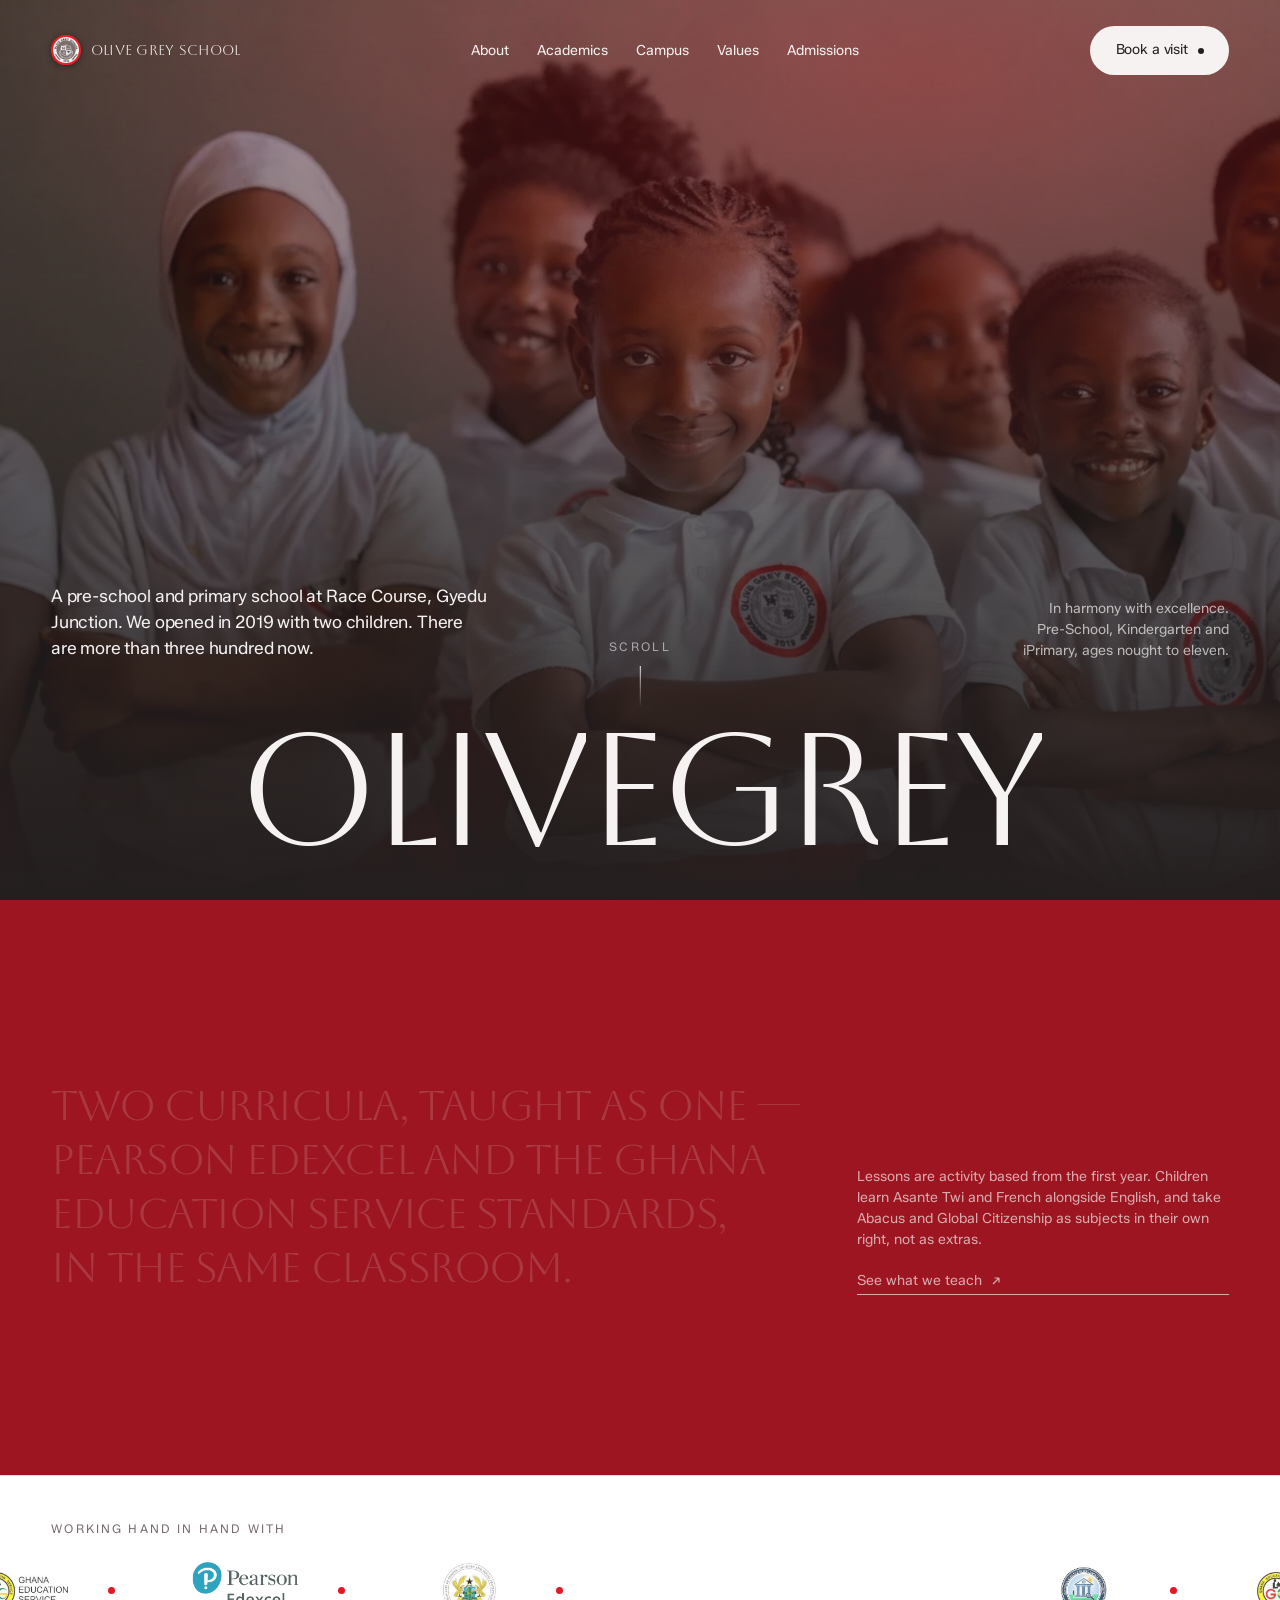
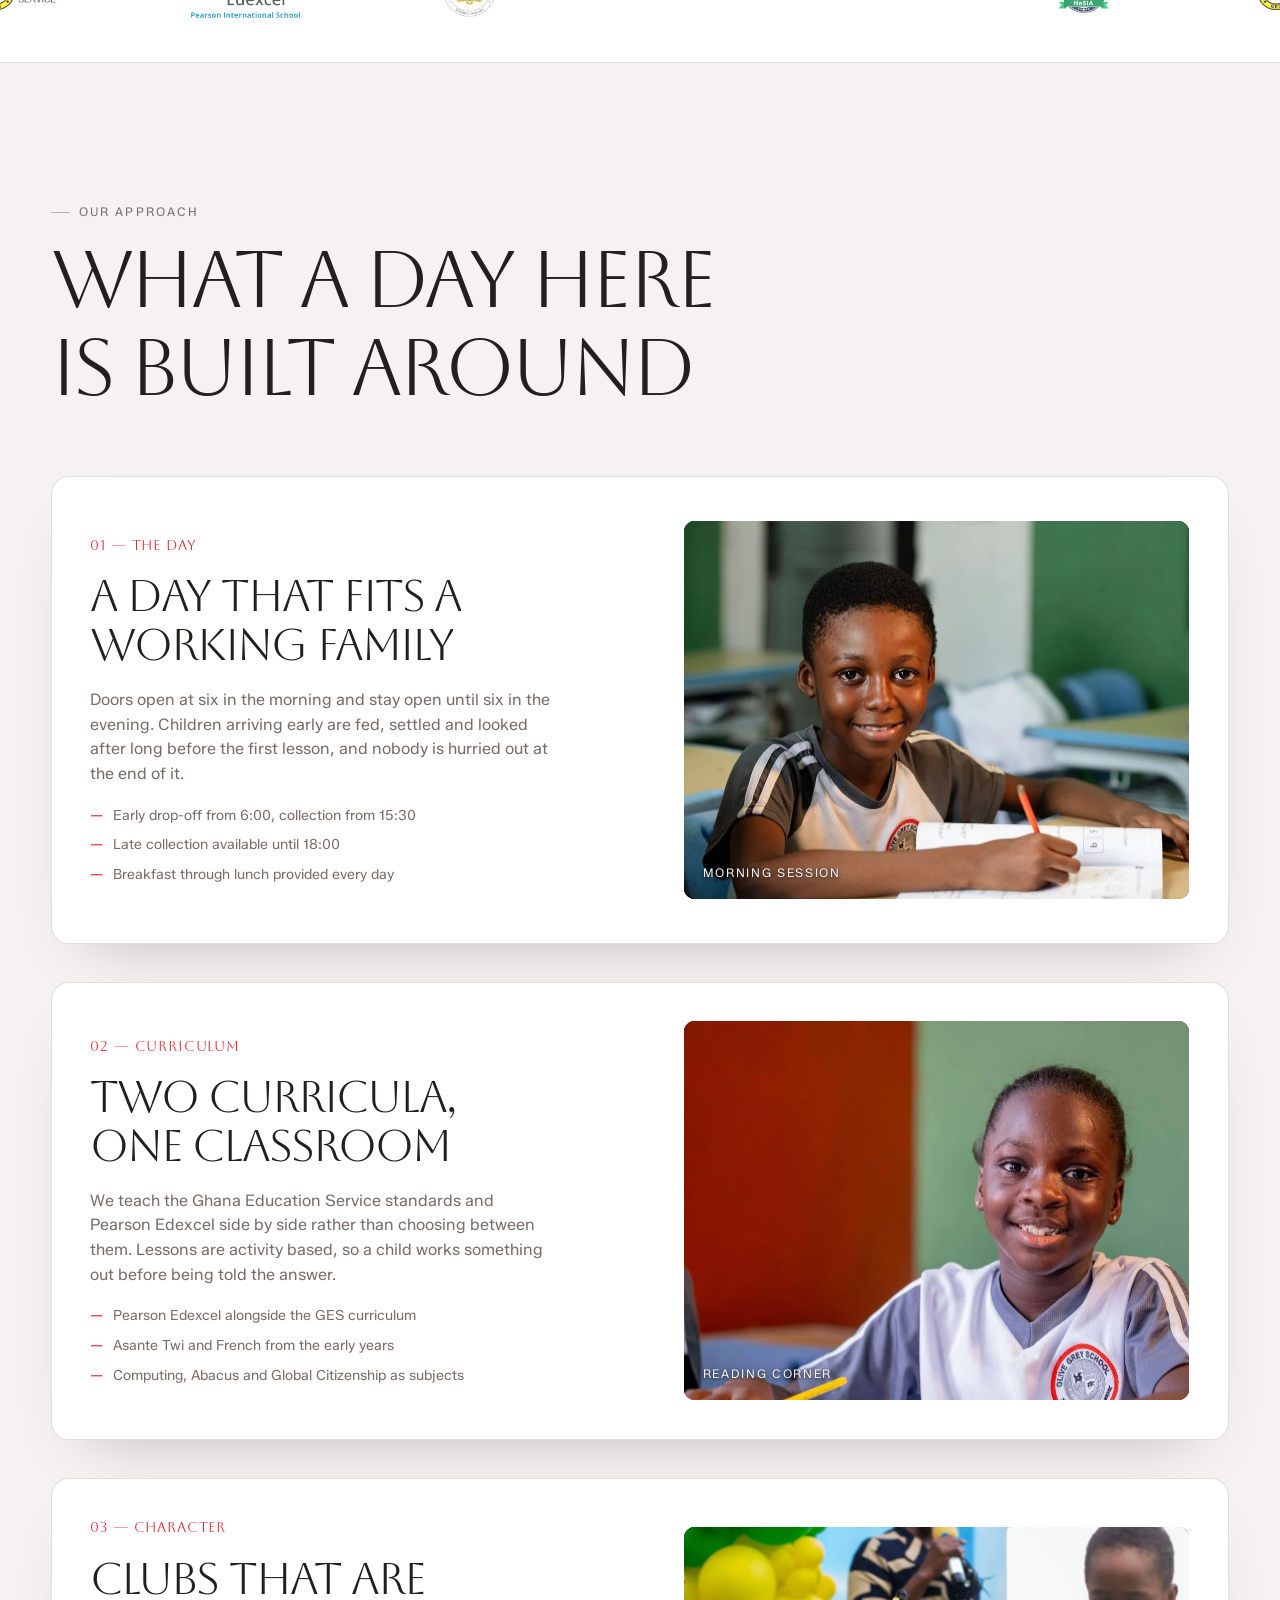
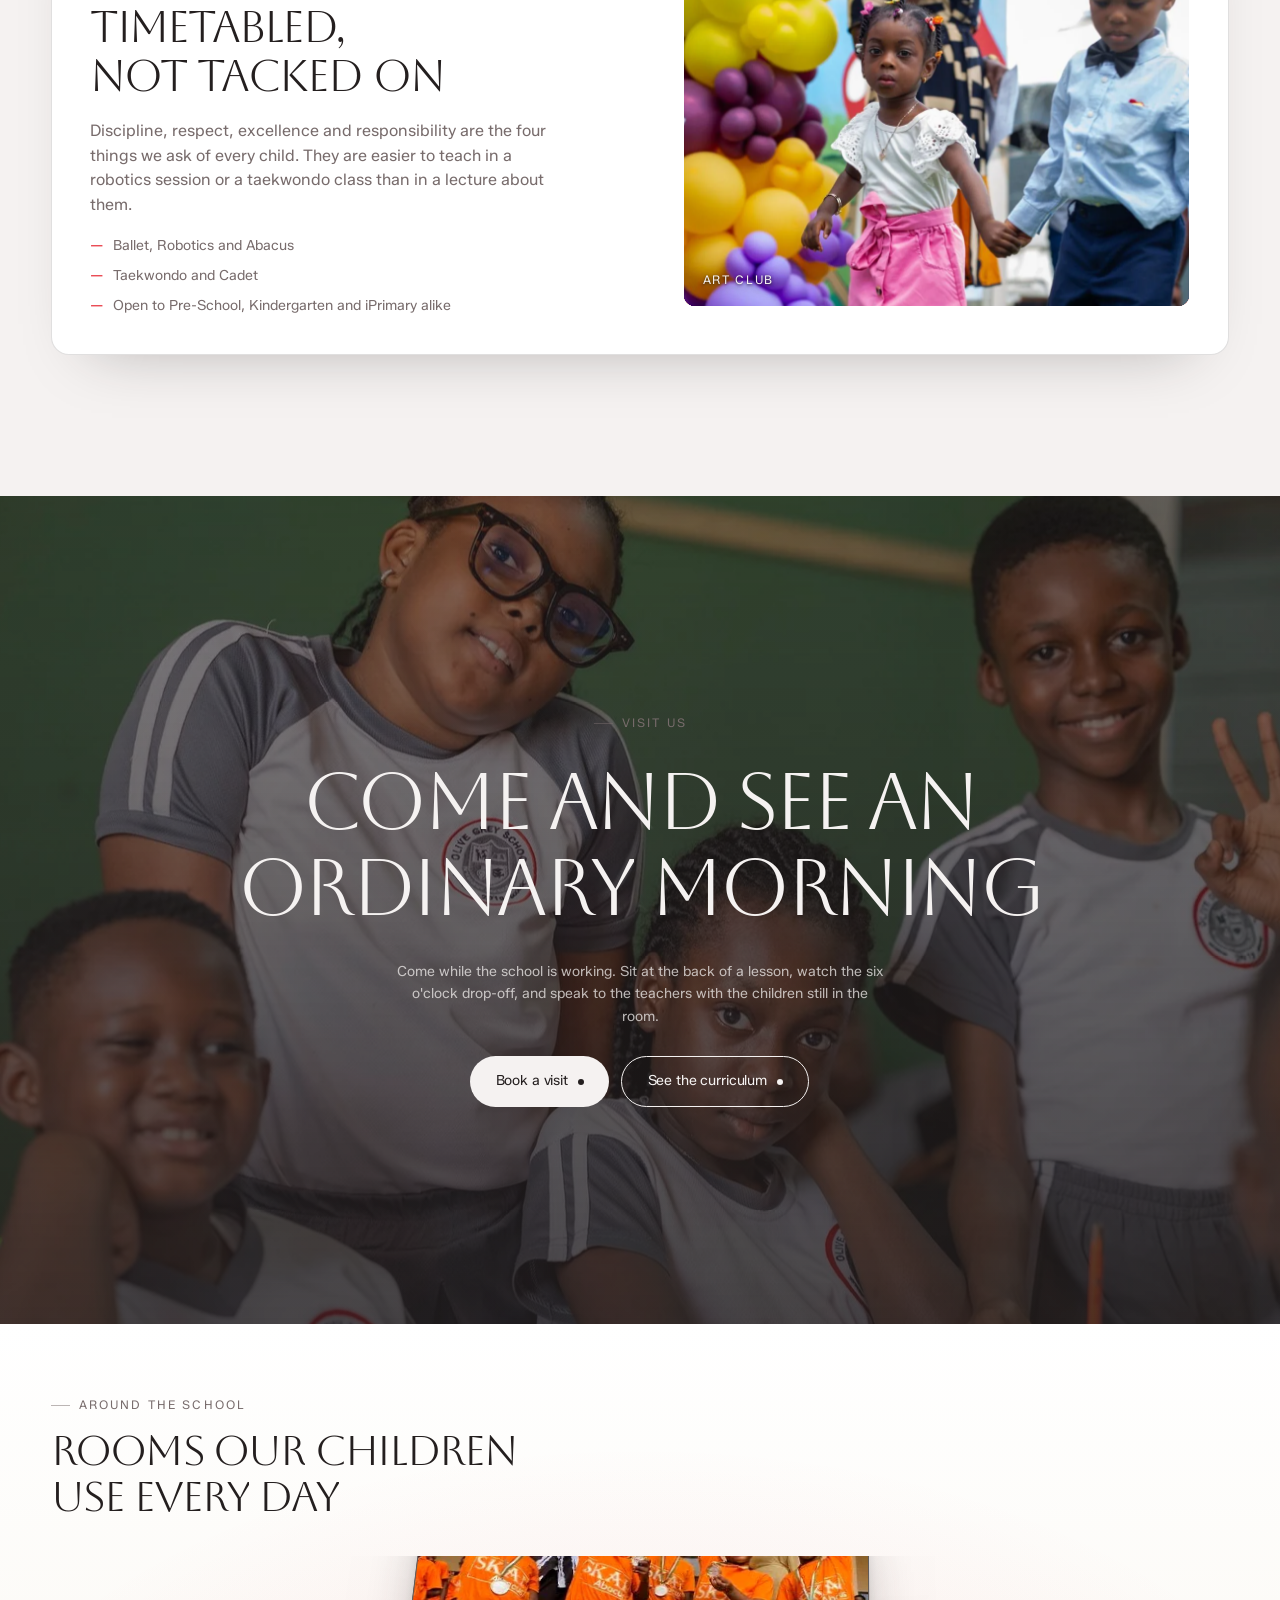
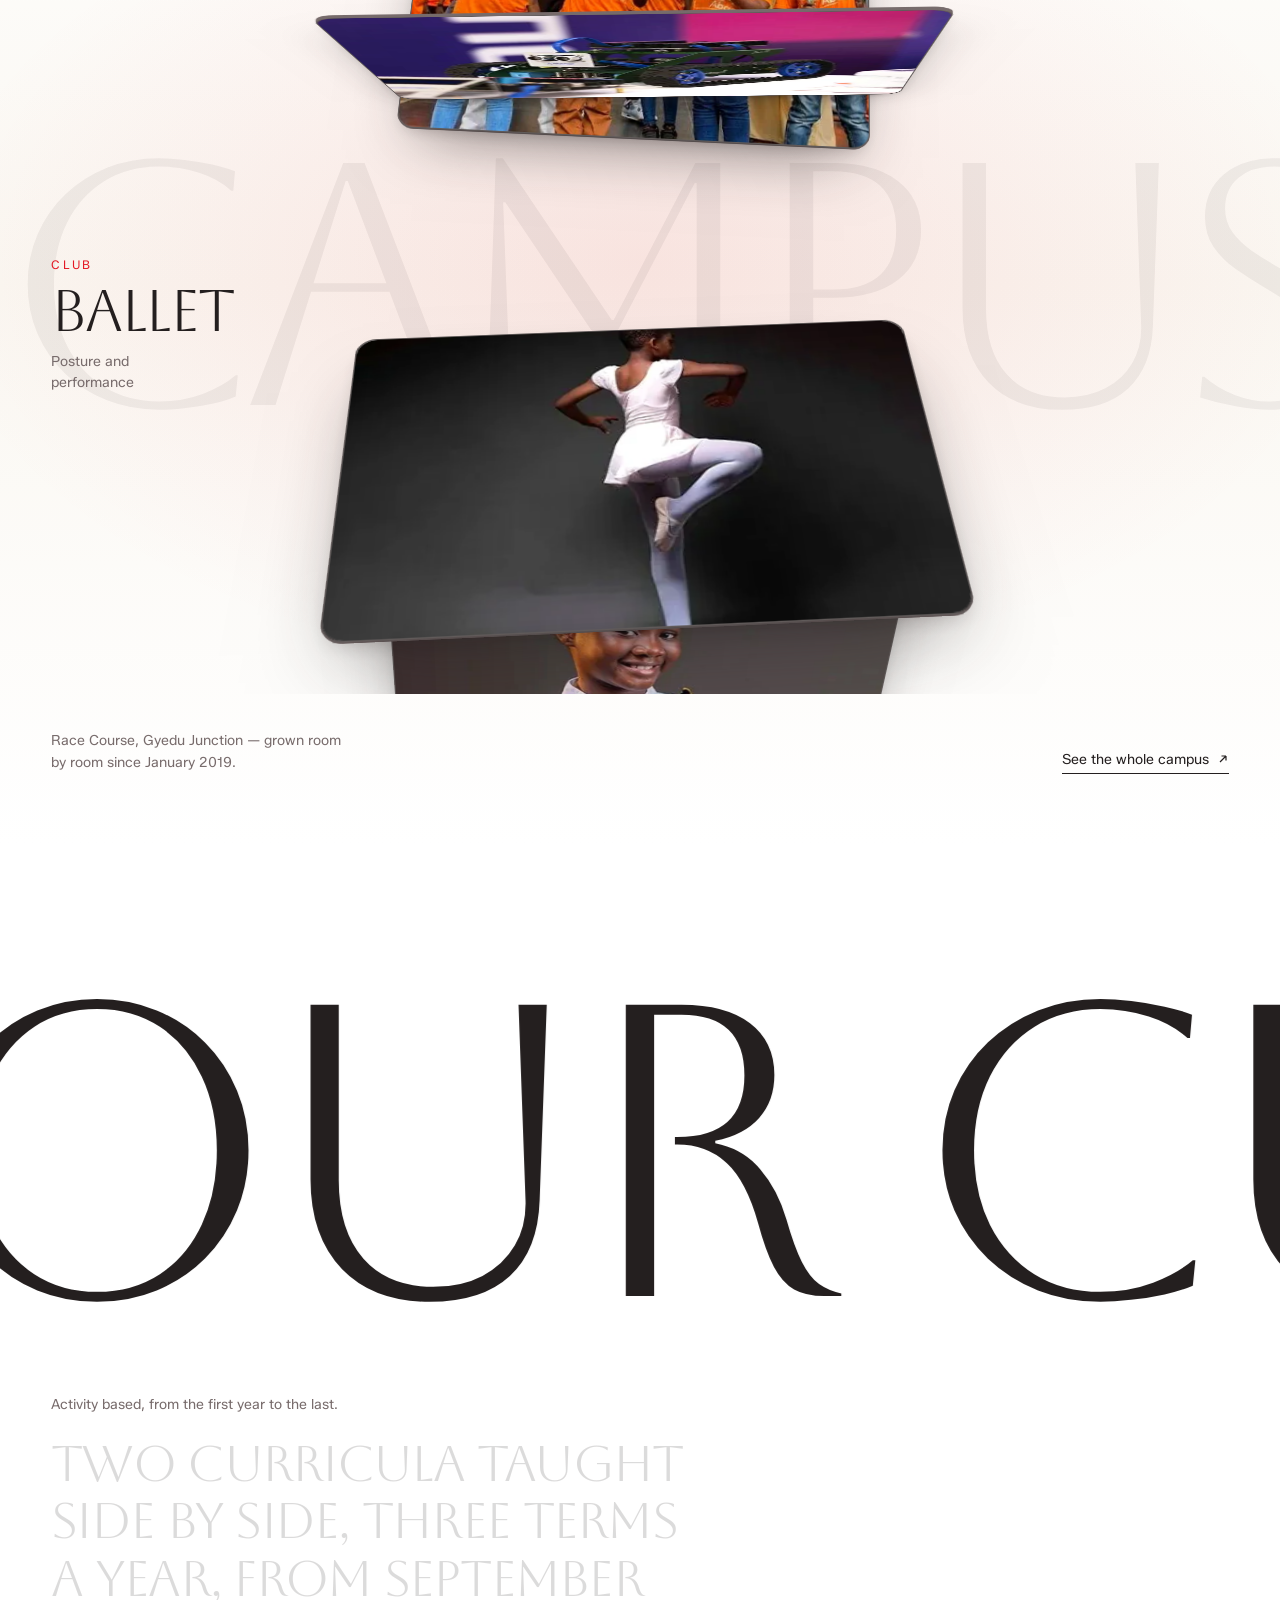
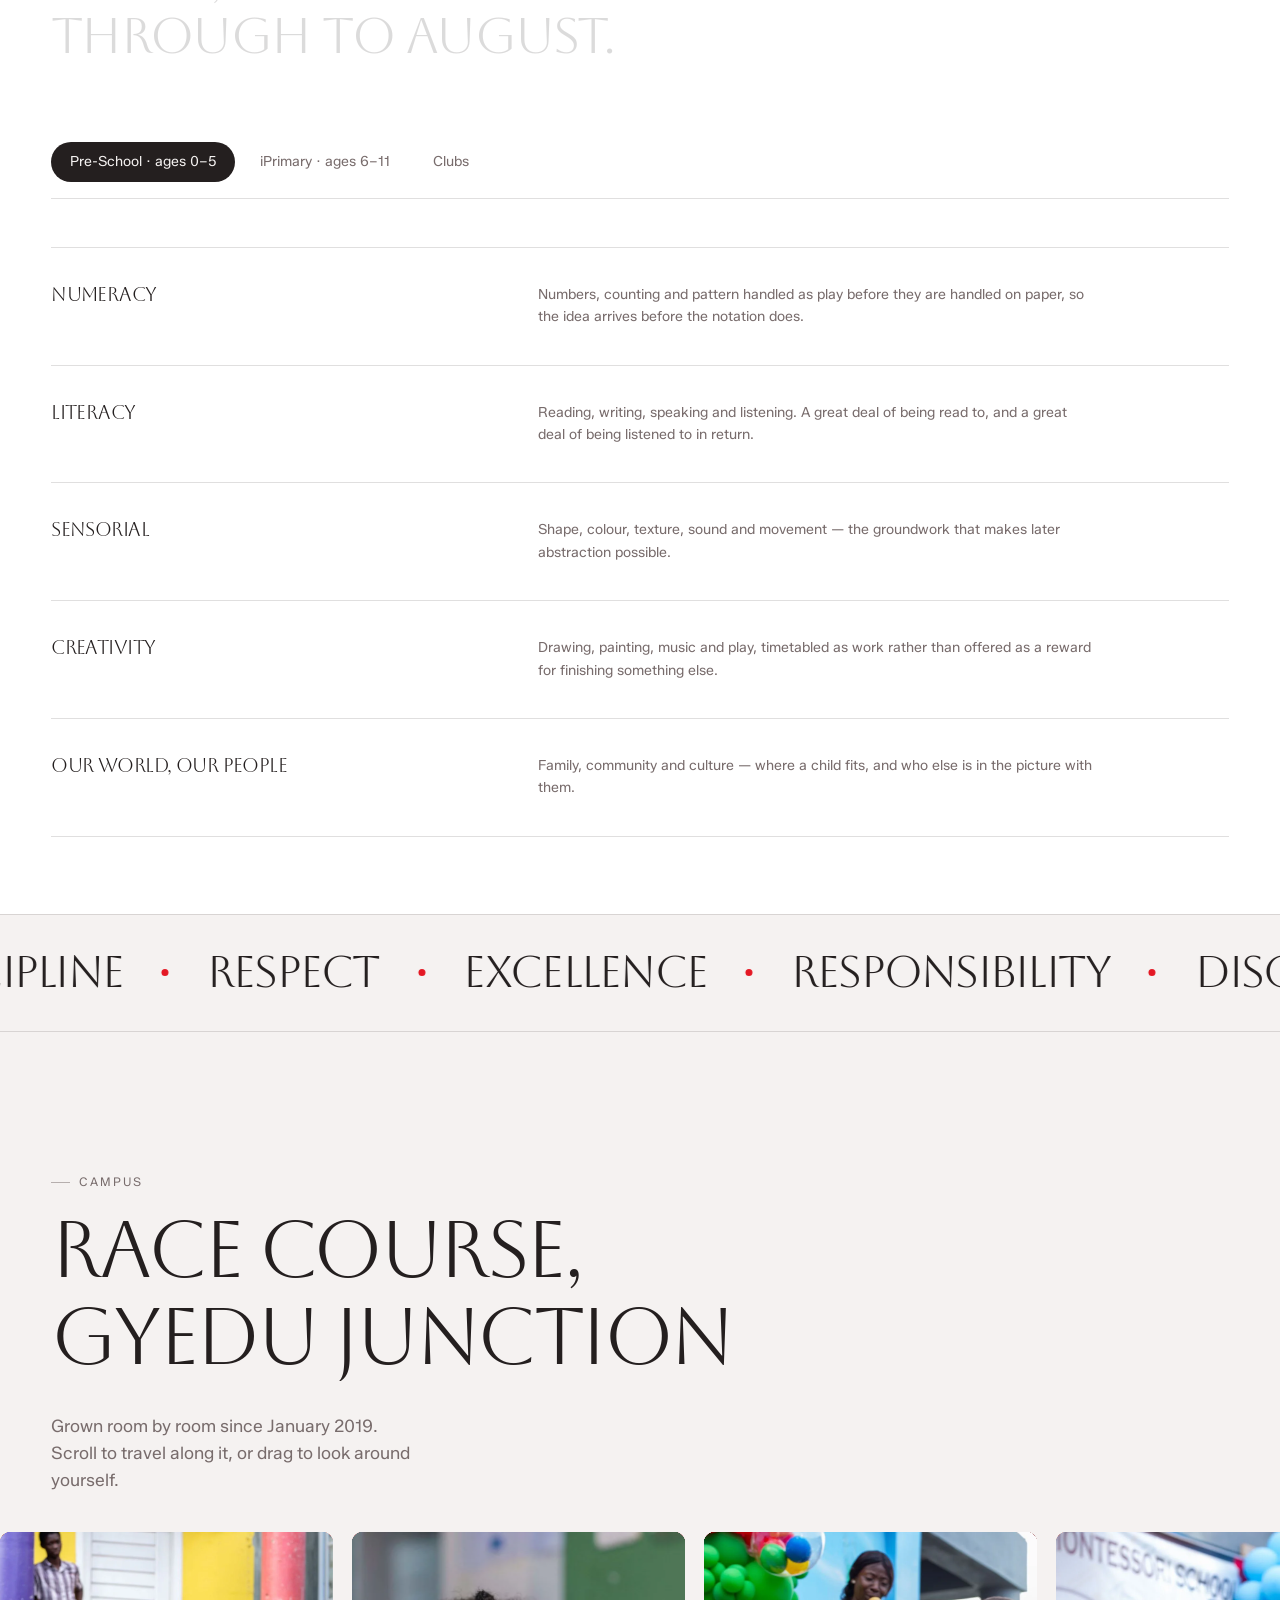
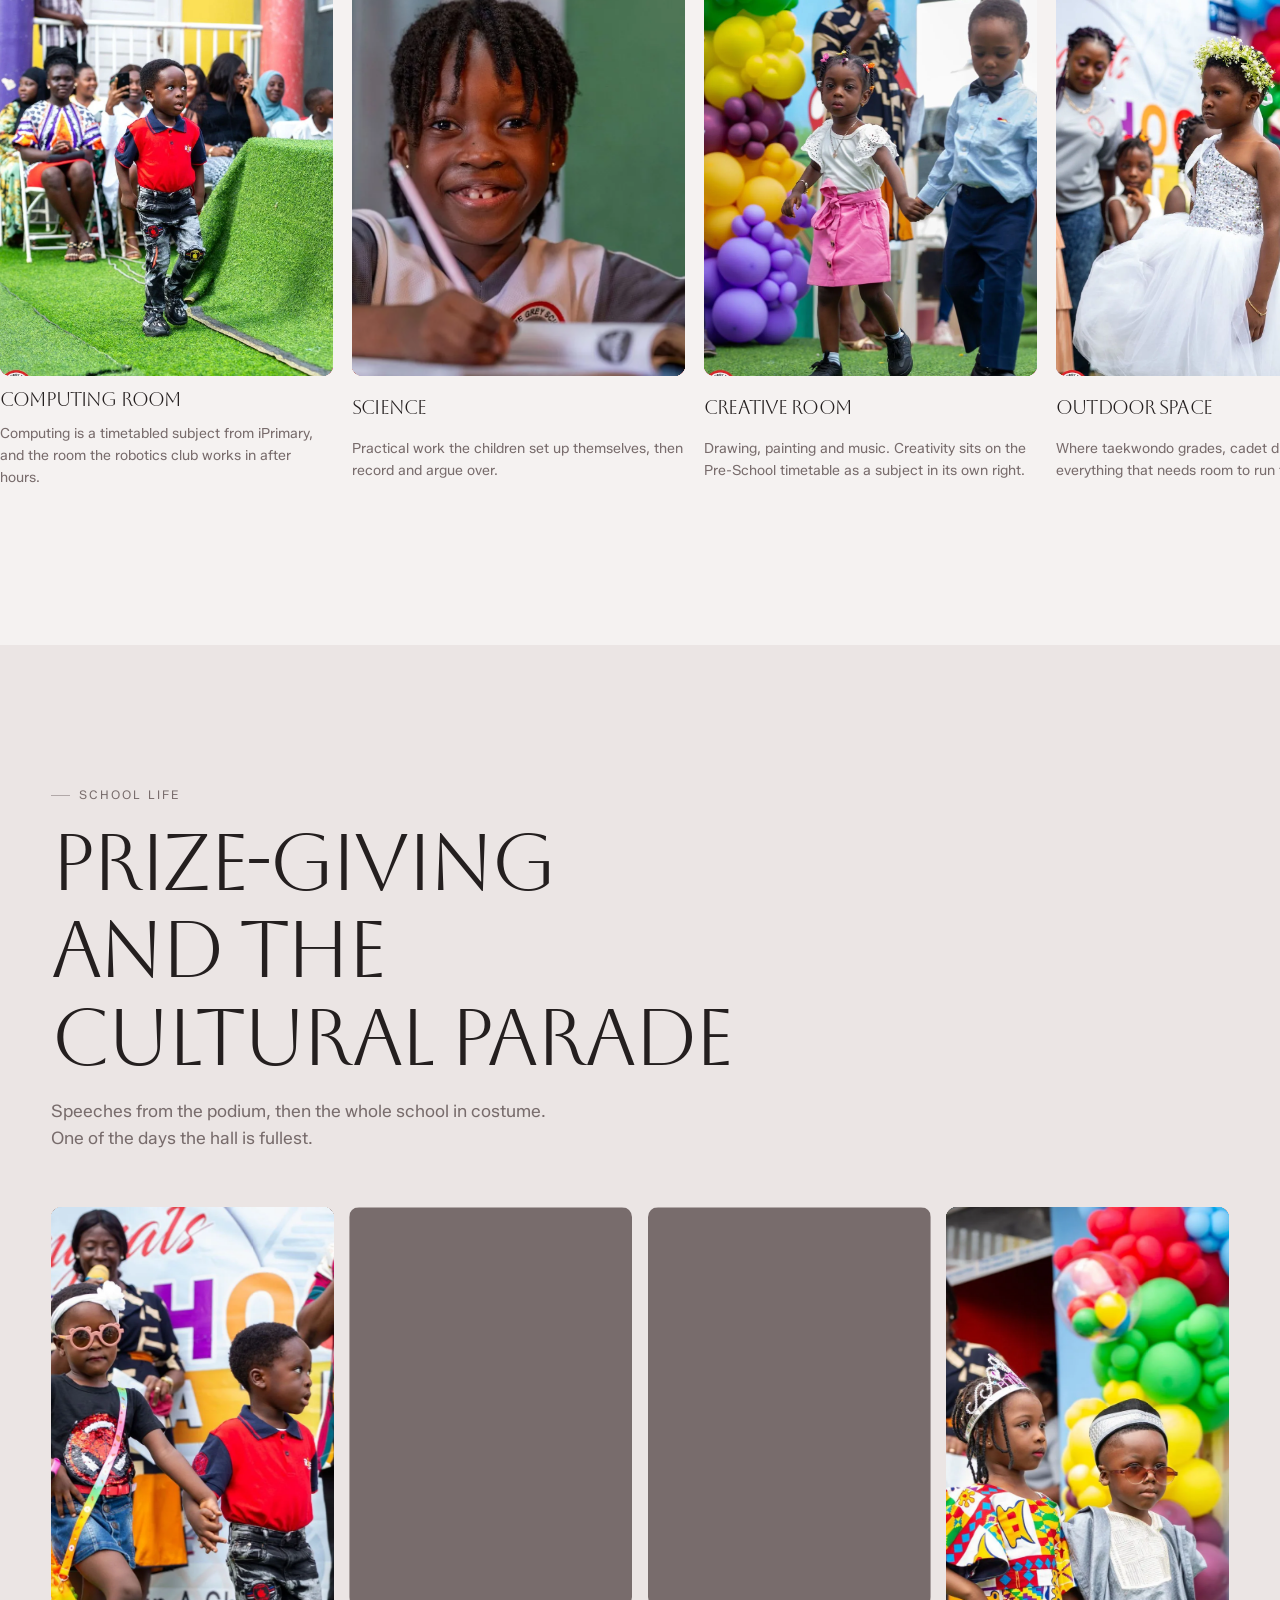
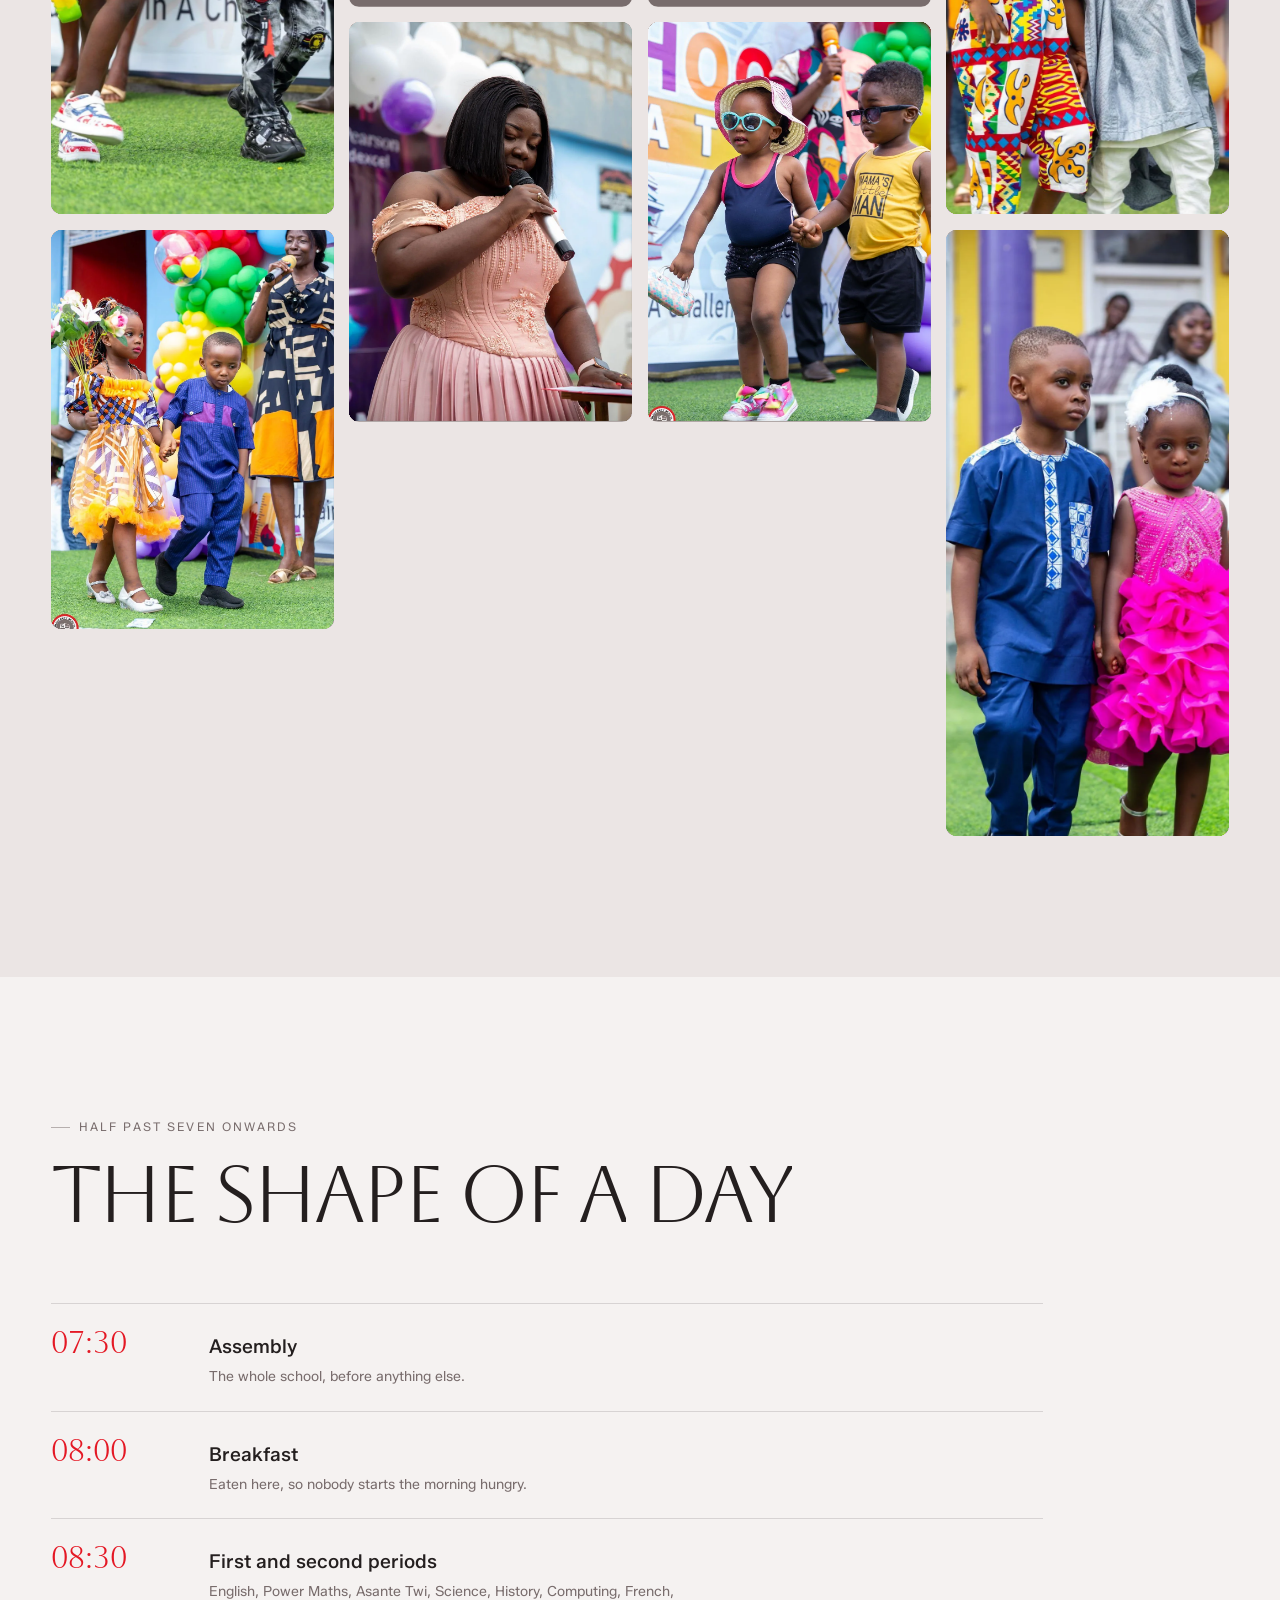
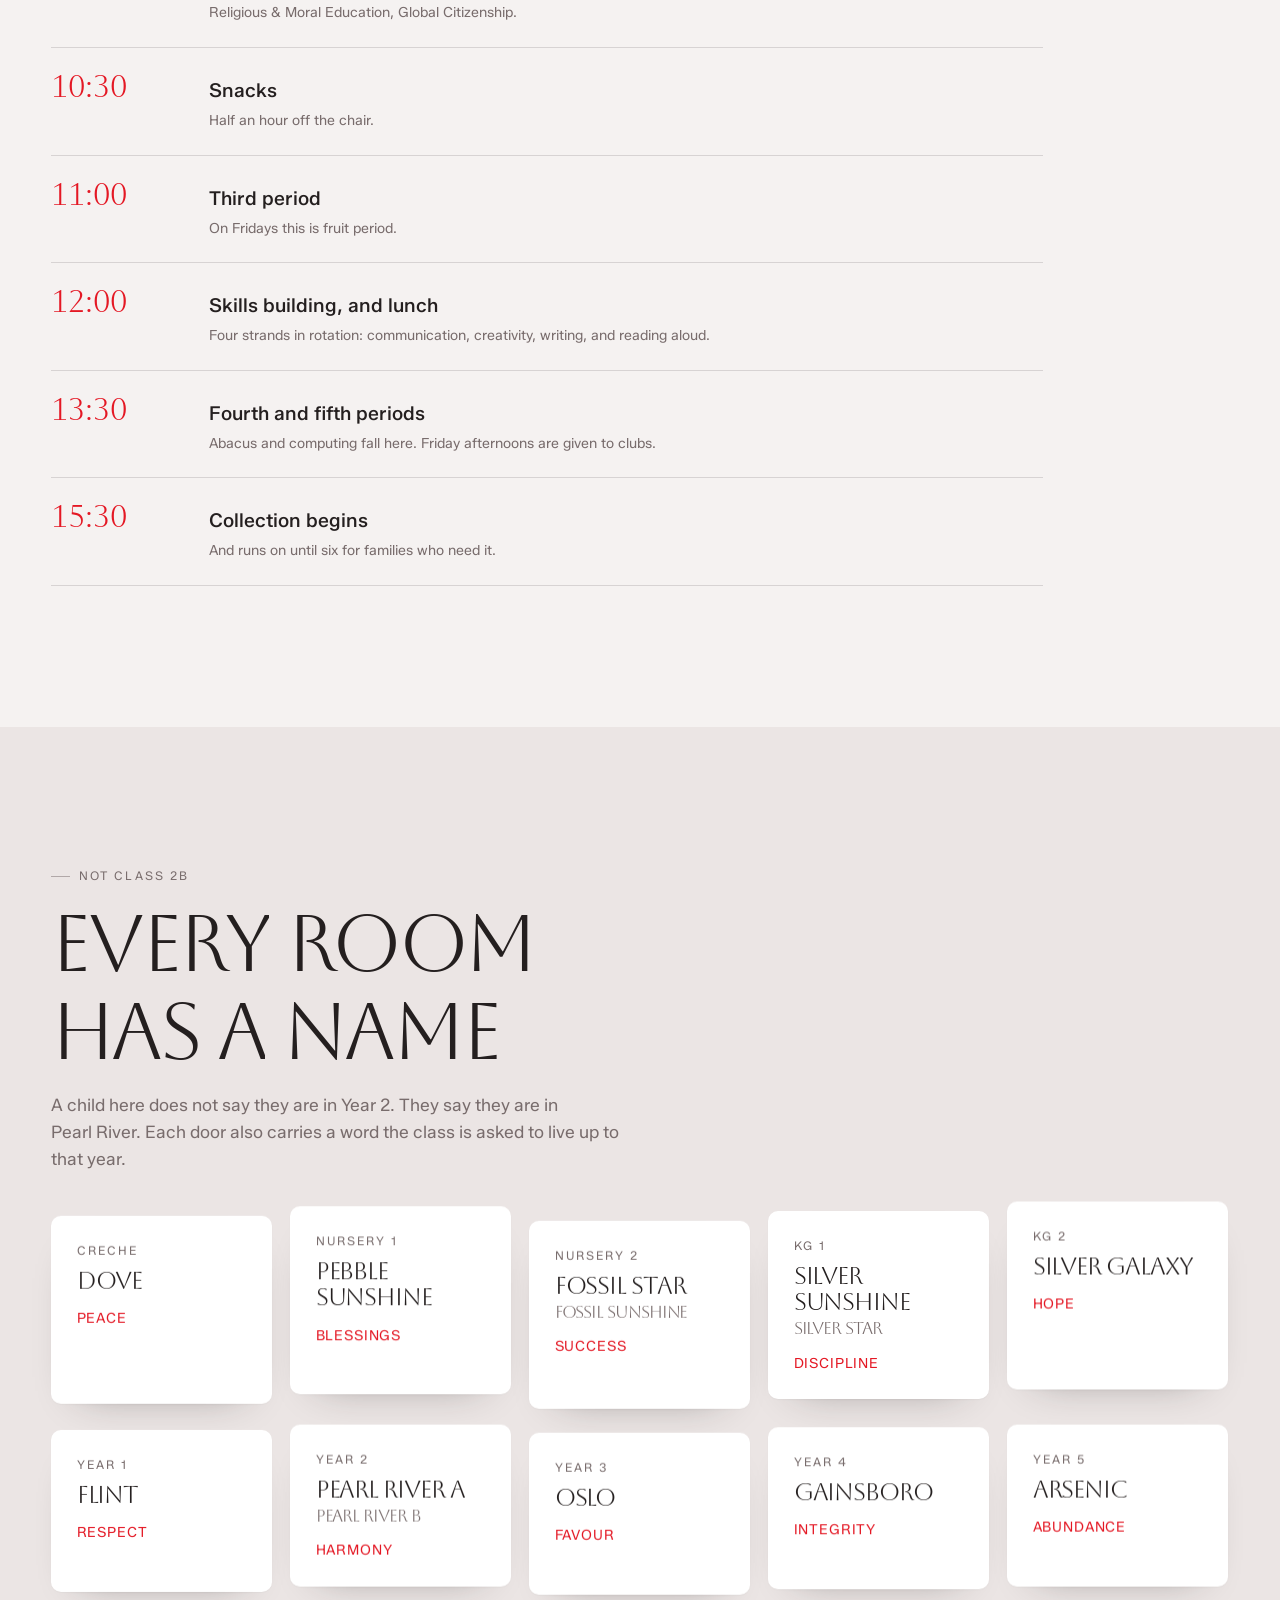
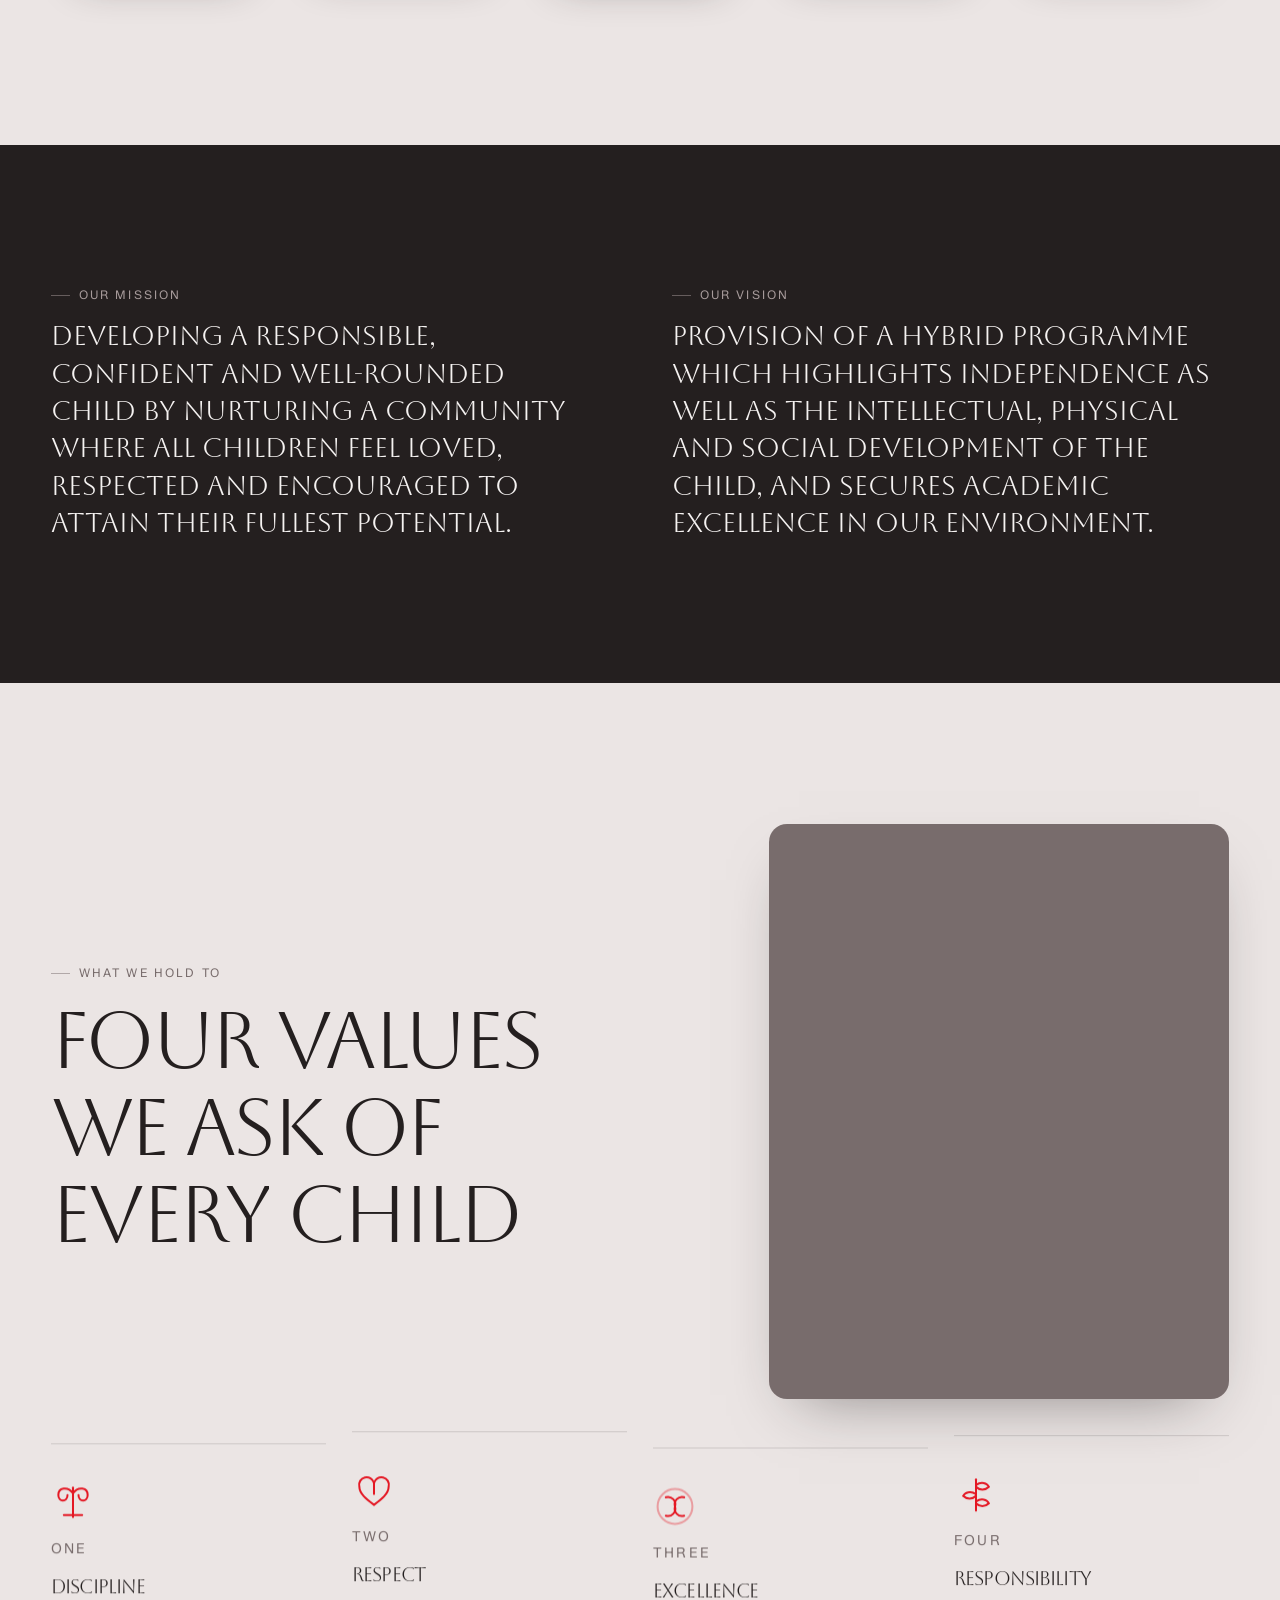
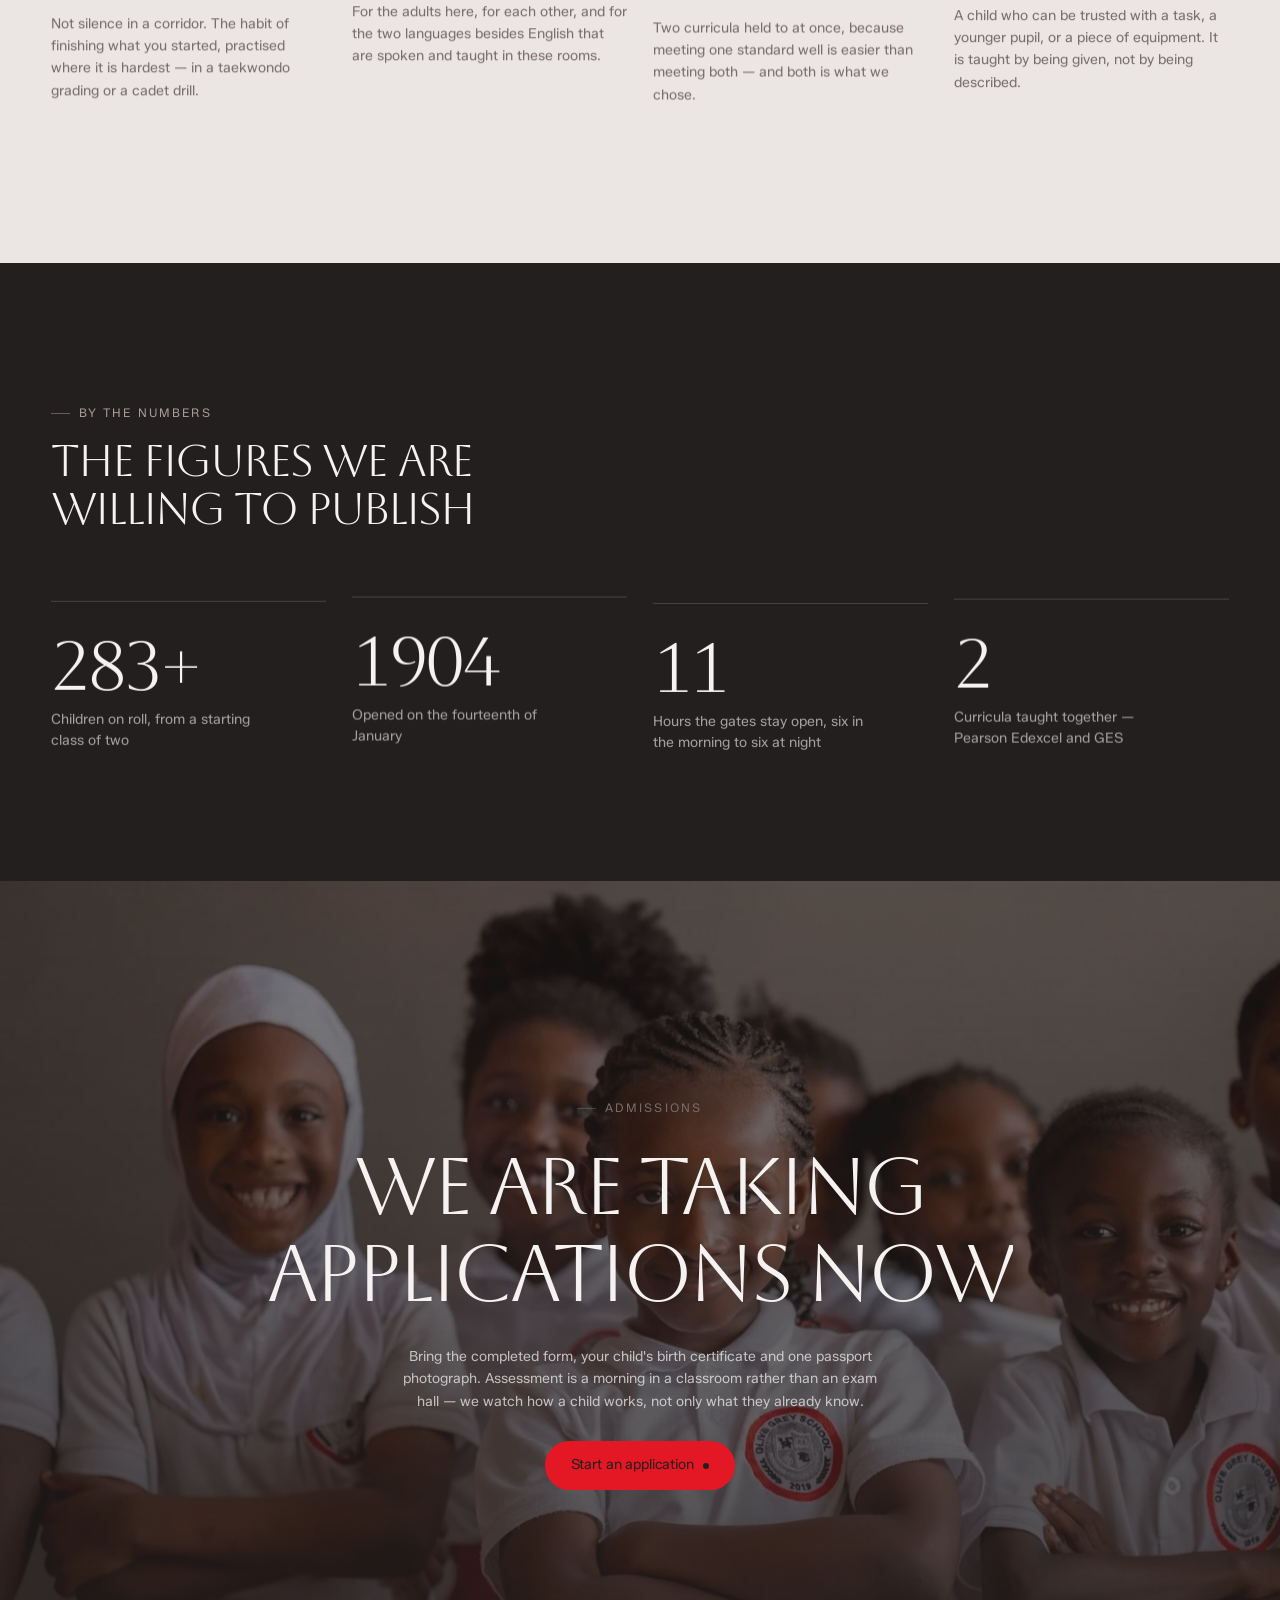
<file: index.html>
<!DOCTYPE html>
<html lang="en" class="is-loading" data-motion="off">
<head>
<meta charset="utf-8">
<meta name="viewport" content="width=device-width, initial-scale=1">

<script>
/* Motion is opt-in. The document ships with data-motion="off", so with
   scripting disabled the page is complete, readable and simply still. This
   turns it on unless the device asks for less.

   Worth knowing: iOS reports prefers-reduced-motion under Low Power Mode as
   well as under the Reduce Motion accessibility toggle. A phone can therefore
   arrive here with every animation silenced and nothing on screen explaining
   why — which looks exactly like a broken site.

   ?motion=on and ?motion=off force it either way, for checking on a real
   handset without changing the device's settings. */
(function () {
  var forced = (location.search.match(/[?&]motion=(full|calm|off|on)/) || [])[1];
  if (forced === 'on') forced = 'full';          // the older spelling
  var mq = window.matchMedia && window.matchMedia('(prefers-reduced-motion: reduce)');
  var mode = forced || ((mq && mq.matches) ? 'calm' : 'full');
  document.documentElement.setAttribute('data-motion', mode);
})();
</script>
<title>Olive Grey School — Pre-School &amp; iPrimary, Accra</title>
<meta name="description" content="Olive Grey School is a pre-school and primary school at Race Course, Gyedu Junction, Accra. Pearson Edexcel alongside the GES curriculum, for children from birth to eleven.">
<meta name="theme-color" content="#241F1F">

<meta property="og:type" content="website">
<meta property="og:title" content="Olive Grey School — Accra">
<meta property="og:description" content="Founded in 2019 with two pupils. Now more than three hundred, from birth to eleven, at Race Course, Gyedu Junction.">
<meta property="og:locale" content="en_GH">

<link rel="preconnect" href="https://fonts.googleapis.com">
<link rel="preconnect" href="https://fonts.gstatic.com" crossorigin>
<link href="https://fonts.googleapis.com/css2?family=Aboreto&family=Zalando+Sans:wght@400;500&display=swap" rel="stylesheet">
<link rel="stylesheet" href="assets/css/style.css?v=58">

<link rel="icon" href="assets/img/mark.png?v=58" sizes="any">
<link rel="apple-touch-icon" href="assets/img/mark.png?v=58">

<script type="application/ld+json">
{
  "@context": "https://schema.org",
  "@type": "School",
  "name": "Olive Grey School",
  "description": "Pre-school and primary school in Accra, teaching the Pearson Edexcel and GES curricula to children from birth to eleven.",
  "alternateName": "Olive Grey Montessori School",
  "slogan": "In Harmony With Excellence",
  "address": {
    "@type": "PostalAddress",
    "streetAddress": "Race Course, Gyedu Junction",
    "addressLocality": "Accra",
    "addressCountry": "GH"
  },
  "telephone": ["+233500209451", "+233551215717", "+233533911695", "+233552903432"],
  "email": ["olivegreyschool@gmail.com", "olivegreymontessori@gmail.com"],
  "foundingDate": "2019-01-14",
  "logo": "assets/img/logo.webp?v=58",
  "sameAs": [
    "https://www.facebook.com/olivegreyschool",
    "https://www.instagram.com/olivegreyschool",
    "https://www.tiktok.com/@olivegreyschool"
  ]
}
</script>
</head>
<body>

<a class="skip" href="#main">Skip to content</a>

<!-- ==========================================================================
     SVG art system — these illustrations sit UNDER the photographs as a
     fallback. Photo sources are all in assets/js/images.js
     ========================================================================== -->
<svg width="0" height="0" style="position:absolute" aria-hidden="true" focusable="false">
  <defs>
    <linearGradient id="g-dawn" x1="0" y1="0" x2="0" y2="1">
      <stop offset="0%"   stop-color="#4A4241"/>
      <stop offset="55%"  stop-color="#7A6E6D"/>
      <stop offset="100%" stop-color="#1A1616"/>
    </linearGradient>
    <linearGradient id="g-clay" x1="0" y1="0" x2="1" y2="1">
      <stop offset="0%"   stop-color="#B8ACAC"/>
      <stop offset="100%" stop-color="#6E6260"/>
    </linearGradient>
    <linearGradient id="g-leaf" x1="0" y1="0" x2="1" y2="1">
      <stop offset="0%"   stop-color="#8A7E7D"/>
      <stop offset="100%" stop-color="#3A3231"/>
    </linearGradient>
    <linearGradient id="g-dusk" x1="0" y1="0" x2="0.3" y2="1">
      <stop offset="0%"   stop-color="#E41824"/>
      <stop offset="60%"  stop-color="#7A0F18"/>
      <stop offset="100%" stop-color="#1A1616"/>
    </linearGradient>
    <linearGradient id="g-slate" x1="0" y1="0" x2="1" y2="1">
      <stop offset="0%"   stop-color="#5C5251"/>
      <stop offset="100%" stop-color="#1F1B1B"/>
    </linearGradient>
    <radialGradient id="g-sun" cx="0.5" cy="0.5" r="0.5">
      <stop offset="0%"   stop-color="#F0A9A2" stop-opacity="0.95"/>
      <stop offset="100%" stop-color="#F0A9A2" stop-opacity="0"/>
    </radialGradient>

    <filter id="f-grain">
      <feTurbulence type="fractalNoise" baseFrequency="0.8" numOctaves="3" stitchTiles="stitch"/>
      <feColorMatrix type="saturate" values="0"/>
    </filter>

    <!-- ── Morning assembly: sunrise, horizon, a line of children ── -->
    <symbol id="sc-assembly" viewBox="0 0 800 1000" preserveAspectRatio="xMidYMid slice">
      <rect width="800" height="1000" fill="url(#g-dawn)"/>
      <circle cx="400" cy="420" r="330" fill="url(#g-sun)"/>
      <circle cx="400" cy="420" r="150" fill="none" stroke="#F0A9A2" stroke-opacity=".45" stroke-width="1.5"/>
      <circle cx="400" cy="420" r="220" fill="none" stroke="#F0A9A2" stroke-opacity=".22" stroke-width="1.5"/>
      <path d="M0 690h800" stroke="#F0A9A2" stroke-opacity=".35" stroke-width="1.5"/>
      <g fill="#1A1616" fill-opacity=".82">
        <path d="M120 690v-70a22 22 0 0 1 44 0v70zM126 588a16 16 0 1 1 32 0 16 16 0 0 1-32 0z"/>
        <path d="M210 690v-84a24 24 0 0 1 48 0v84zM216 570a18 18 0 1 1 36 0 18 18 0 0 1-36 0z"/>
        <path d="M310 690v-64a20 20 0 0 1 40 0v64zM316 596a14 14 0 1 1 28 0 14 14 0 0 1-28 0z"/>
        <path d="M400 690v-92a26 26 0 0 1 52 0v92zM406 558a20 20 0 1 1 40 0 20 20 0 0 1-40 0z"/>
        <path d="M500 690v-70a22 22 0 0 1 44 0v70zM506 588a16 16 0 1 1 32 0 16 16 0 0 1-32 0z"/>
        <path d="M594 690v-80a23 23 0 0 1 46 0v80zM600 574a17 17 0 1 1 34 0 17 17 0 0 1-34 0z"/>
        <path d="M686 690v-62a19 19 0 0 1 38 0v62zM692 598a13 13 0 1 1 26 0 13 13 0 0 1-26 0z"/>
      </g>
      <g stroke-width="16" stroke-linecap="butt">
        <path d="M0 780h800" stroke="#E41824" stroke-opacity=".55"/>
        <path d="M0 812h800" stroke="#786C6C" stroke-opacity=".6"/>
        <path d="M0 844h800" stroke="#F5F2F1" stroke-opacity=".18"/>
      </g>
      <rect width="800" height="1000" filter="url(#f-grain)" opacity=".16"/>
    </symbol>

    <!-- ── Library: shelves, an open book, a pool of light ── -->
    <symbol id="sc-library" viewBox="0 0 800 1000" preserveAspectRatio="xMidYMid slice">
      <rect width="800" height="1000" fill="url(#g-clay)"/>
      <g stroke="#3A3231" stroke-opacity=".38" stroke-width="2">
        <path d="M0 180h800M0 340h800M0 500h800M0 660h800"/>
      </g>
      <g fill="#3A3231" fill-opacity=".34">
        <rect x="60"  y="96"  width="20" height="84" rx="3"/><rect x="90"  y="112" width="26" height="68" rx="3"/>
        <rect x="126" y="88"  width="16" height="92" rx="3"/><rect x="152" y="104" width="30" height="76" rx="3"/>
        <rect x="560" y="256" width="22" height="84" rx="3"/><rect x="592" y="272" width="18" height="68" rx="3"/>
        <rect x="620" y="248" width="28" height="92" rx="3"/><rect x="658" y="268" width="16" height="72" rx="3"/>
        <rect x="80"  y="576" width="24" height="84" rx="3"/><rect x="114" y="592" width="18" height="68" rx="3"/>
      </g>
      <circle cx="400" cy="520" r="240" fill="url(#g-sun)" opacity=".7"/>
      <g fill="none" stroke="#241F1F" stroke-opacity=".72" stroke-width="3">
        <path d="M400 560V430"/>
        <path d="M400 430c-46-38-104-52-166-46v182c62-6 120 8 166 46z"/>
        <path d="M400 430c46-38 104-52 166-46v182c-62-6-120 8-166 46z"/>
      </g>
      <rect width="800" height="1000" filter="url(#f-grain)" opacity=".2"/>
    </symbol>

    <!-- ── Science: lenses, a flask, measured grid ── -->
    <symbol id="sc-lab" viewBox="0 0 800 1000" preserveAspectRatio="xMidYMid slice">
      <rect width="800" height="1000" fill="url(#g-slate)"/>
      <g stroke="#F5F2F1" stroke-opacity=".1" stroke-width="1">
        <path d="M0 100h800M0 200h800M0 300h800M0 400h800M0 500h800M0 600h800M0 700h800M0 800h800M0 900h800"/>
        <path d="M100 0v1000M200 0v1000M300 0v1000M400 0v1000M500 0v1000M600 0v1000M700 0v1000"/>
      </g>
      <g fill="none" stroke="#E41824" stroke-opacity=".8" stroke-width="2.5">
        <circle cx="400" cy="400" r="70"/><circle cx="400" cy="400" r="130"/><circle cx="400" cy="400" r="196"/>
      </g>
      <circle cx="400" cy="400" r="42" fill="#E41824" fill-opacity=".3"/>
      <g fill="none" stroke="#F5F2F1" stroke-opacity=".68" stroke-width="3" stroke-linejoin="round">
        <path d="M356 660h88M370 660v76l-84 150a26 26 0 0 0 22 40h184a26 26 0 0 0 22-40l-84-150v-76"/>
      </g>
      <path d="M318 830h164l40 72a20 20 0 0 1-18 30H296a20 20 0 0 1-18-30z" fill="#786C6C" fill-opacity=".65"/>
      <rect width="800" height="1000" filter="url(#f-grain)" opacity=".18"/>
    </symbol>

    <!-- ── Sports field: horizon arcs, sun, posts ── -->
    <symbol id="sc-field" viewBox="0 0 800 1000" preserveAspectRatio="xMidYMid slice">
      <rect width="800" height="1000" fill="url(#g-leaf)"/>
      <circle cx="620" cy="240" r="110" fill="#F0A9A2" fill-opacity=".55"/>
      <circle cx="620" cy="240" r="200" fill="url(#g-sun)" opacity=".5"/>
      <path d="M0 520c180-90 420-90 800 0v480H0z" fill="#3A3231" fill-opacity=".7"/>
      <path d="M0 640c220-70 500-70 800 0v360H0z" fill="#171F14" fill-opacity=".7"/>
      <g fill="none" stroke="#F5F2F1" stroke-opacity=".45" stroke-width="3">
        <path d="M150 700V540h180v160"/>
        <path d="M400 760c0-40 60-70 130-70"/>
      </g>
      <circle cx="400" cy="790" r="26" fill="#F5F2F1" fill-opacity=".8"/>
      <rect width="800" height="1000" filter="url(#f-grain)" opacity=".18"/>
    </symbol>

    <!-- ── ICT lab: screens and a grid of terminals ── -->
    <symbol id="sc-ict" viewBox="0 0 800 1000" preserveAspectRatio="xMidYMid slice">
      <rect width="800" height="1000" fill="url(#g-dusk)"/>
      <g fill="#241F1F" fill-opacity=".55" stroke="#F5F2F1" stroke-opacity=".3" stroke-width="2">
        <rect x="90"  y="240" width="200" height="130" rx="8"/>
        <rect x="310" y="200" width="200" height="130" rx="8"/>
        <rect x="530" y="260" width="180" height="120" rx="8"/>
        <rect x="150" y="470" width="200" height="130" rx="8"/>
        <rect x="400" y="500" width="220" height="140" rx="8"/>
      </g>
      <g fill="#E41824" fill-opacity=".65">
        <rect x="110" y="262" width="90" height="8" rx="4"/><rect x="110" y="282" width="140" height="8" rx="4"/>
        <rect x="330" y="222" width="120" height="8" rx="4"/><rect x="330" y="242" width="80" height="8" rx="4"/>
        <rect x="550" y="282" width="100" height="8" rx="4"/>
        <rect x="170" y="492" width="130" height="8" rx="4"/>
        <rect x="420" y="522" width="150" height="8" rx="4"/><rect x="420" y="542" width="90" height="8" rx="4"/>
      </g>
      <path d="M470 760l-34 130 46-24 34 46 30-24-34-46 50-16z" fill="#F5F2F1" fill-opacity=".85"/>
      <rect width="800" height="1000" filter="url(#f-grain)" opacity=".18"/>
    </symbol>

    <!-- ── Art studio: overlapping colour fields ── -->
    <symbol id="sc-art" viewBox="0 0 800 1000" preserveAspectRatio="xMidYMid slice">
      <rect width="800" height="1000" fill="#F5F2F1"/>
      <circle cx="300" cy="380" r="220" fill="#E41824" fill-opacity=".8"/>
      <path d="M520 200l230 400H290z" fill="#786C6C" fill-opacity=".78"/>
      <circle cx="540" cy="640" r="170" fill="#C0392B" fill-opacity=".62"/>
      <path d="M120 760c140-90 300-90 440 0s180 130 180 130H80z" fill="#241F1F" fill-opacity=".72"/>
      <g stroke="#241F1F" stroke-opacity=".5" stroke-width="3" fill="none">
        <path d="M60 880c120-40 260-40 380 0"/>
      </g>
      <rect width="800" height="1000" filter="url(#f-grain)" opacity=".22"/>
    </symbol>

    <!-- ── Classroom: windows, desks, hanging light ── -->
    <symbol id="sc-class" viewBox="0 0 800 1000" preserveAspectRatio="xMidYMid slice">
      <rect width="800" height="1000" fill="url(#g-clay)"/>
      <g fill="#F0A9A2" fill-opacity=".55" stroke="#3A3231" stroke-opacity=".45" stroke-width="4">
        <rect x="80"  y="140" width="200" height="260" rx="100"/>
        <rect x="310" y="140" width="200" height="260" rx="100"/>
        <rect x="540" y="140" width="200" height="260" rx="100"/>
      </g>
      <g stroke="#3A3231" stroke-opacity=".4" stroke-width="4">
        <path d="M180 140v260M410 140v260M640 140v260"/>
      </g>
      <g fill="#3A3231" fill-opacity=".62">
        <rect x="90"  y="600" width="240" height="18" rx="6"/><rect x="112" y="618" width="14" height="90"/><rect x="294" y="618" width="14" height="90"/>
        <rect x="450" y="600" width="240" height="18" rx="6"/><rect x="472" y="618" width="14" height="90"/><rect x="654" y="618" width="14" height="90"/>
        <rect x="270" y="770" width="240" height="18" rx="6"/><rect x="292" y="788" width="14" height="90"/><rect x="474" y="788" width="14" height="90"/>
      </g>
      <path d="M400 0v90" stroke="#3A3231" stroke-opacity=".5" stroke-width="3"/>
      <path d="M340 90h120l-24 60H364z" fill="#241F1F" fill-opacity=".6"/>
      <circle cx="400" cy="200" r="120" fill="url(#g-sun)" opacity=".55"/>
      <rect width="800" height="1000" filter="url(#f-grain)" opacity=".2"/>
    </symbol>

    <!-- ── Drumming and dance: drumheads, radiating rhythm ── -->
    <symbol id="sc-drum" viewBox="0 0 800 1000" preserveAspectRatio="xMidYMid slice">
      <rect width="800" height="1000" fill="url(#g-dusk)"/>
      <g fill="none" stroke="#F5F2F1" stroke-opacity=".3" stroke-width="2">
        <circle cx="400" cy="480" r="120"/><circle cx="400" cy="480" r="190"/>
        <circle cx="400" cy="480" r="260"/><circle cx="400" cy="480" r="330"/>
      </g>
      <ellipse cx="400" cy="440" rx="150" ry="52" fill="#F0A9A2" fill-opacity=".8"/>
      <path d="M250 440v120c0 70 68 120 150 120s150-50 150-120V440" fill="#4A3E3D" fill-opacity=".85"/>
      <g stroke="#E41824" stroke-opacity=".85" stroke-width="4">
        <path d="M266 470l268 120M534 470L266 590M400 400v300"/>
      </g>
      <g fill="#F5F2F1" fill-opacity=".55">
        <circle cx="150" cy="240" r="12"/><circle cx="220" cy="180" r="8"/>
        <circle cx="640" cy="250" r="12"/><circle cx="580" cy="184" r="8"/>
        <circle cx="130" cy="790" r="10"/><circle cx="670" cy="800" r="10"/>
      </g>
      <rect width="800" height="1000" filter="url(#f-grain)" opacity=".18"/>
    </symbol>

    <!-- ── Farm and garden ── -->
    <symbol id="sc-farm" viewBox="0 0 800 1000" preserveAspectRatio="xMidYMid slice">
      <rect width="800" height="1000" fill="url(#g-leaf)"/>
      <circle cx="180" cy="200" r="130" fill="url(#g-sun)" opacity=".8"/>
      <g fill="none" stroke="#F5F2F1" stroke-opacity=".38" stroke-width="3">
        <path d="M0 620c200-40 600-40 800 0M0 700c200-40 600-40 800 0M0 780c200-40 600-40 800 0M0 860c200-40 600-40 800 0"/>
      </g>
      <g fill="#3A3231" fill-opacity=".75">
        <path d="M300 600c0-70 30-130 60-160 30 30 60 90 60 160z"/>
        <path d="M480 600c0-52 22-98 44-120 22 22 44 68 44 120z"/>
        <path d="M180 600c0-44 18-82 38-100 20 18 38 56 38 100z"/>
      </g>
      <g stroke="#241F1F" stroke-opacity=".5" stroke-width="4">
        <path d="M360 600V450M524 600v-96M218 600v-84"/>
      </g>
      <rect width="800" height="1000" filter="url(#f-grain)" opacity=".18"/>
    </symbol>

    <!-- ── Courtyard / campus architecture (used for CTA bands) ── -->
    <symbol id="sc-court" viewBox="0 0 1600 900" preserveAspectRatio="xMidYMid slice">
      <rect width="1600" height="900" fill="url(#g-dawn)"/>
      <circle cx="1180" cy="300" r="360" fill="url(#g-sun)" opacity=".55"/>
      <g fill="#241F1F" fill-opacity=".55">
        <path d="M0 520h1600v380H0z"/>
      </g>
      <g fill="none" stroke="#F0A9A2" stroke-opacity=".5" stroke-width="4">
        <path d="M120 520V330a90 90 0 0 1 180 0v190M380 520V330a90 90 0 0 1 180 0v190M640 520V330a90 90 0 0 1 180 0v190M900 520V330a90 90 0 0 1 180 0v190M1160 520V330a90 90 0 0 1 180 0v190"/>
        <path d="M60 520h1480"/>
      </g>
      <g stroke-width="14">
        <path d="M0 600h1600" stroke="#E41824" stroke-opacity=".4"/>
        <path d="M0 630h1600" stroke="#786C6C" stroke-opacity=".45"/>
      </g>
      <rect width="1600" height="900" filter="url(#f-grain)" opacity=".16"/>
    </symbol>

    <!-- ── Hero backdrop ── -->
    <symbol id="sc-hero" viewBox="0 0 1600 900" preserveAspectRatio="xMidYMid slice">
      <rect width="1600" height="900" fill="#241F1F"/>
      <circle cx="1120" cy="260" r="420" fill="url(#g-sun)" opacity=".5"/>
      <circle cx="1120" cy="260" r="180" fill="#F0A9A2" fill-opacity=".22"/>
      <g fill="none" stroke="#E41824" stroke-opacity=".28" stroke-width="2">
        <circle cx="1120" cy="260" r="260"/><circle cx="1120" cy="260" r="340"/>
      </g>
      <path d="M0 640c260-140 520-160 800-70s540 90 800-40v370H0z" fill="#4A4241" fill-opacity=".55"/>
      <path d="M0 740c300-120 560-110 820-20s500 60 780-50v230H0z" fill="#1A1616" fill-opacity=".8"/>
      <g fill="none" stroke="#F5F2F1" stroke-opacity=".16" stroke-width="3">
        <path d="M180 640V470a70 70 0 0 1 140 0v170M400 640V500a60 60 0 0 1 120 0v140"/>
      </g>
      <rect width="1600" height="900" filter="url(#f-grain)" opacity=".2"/>
    </symbol>

    <!-- ── Adinkra-inspired pillar marks (abstract line studies) ── -->
    <symbol id="ic-knot" viewBox="0 0 48 48">
      <g fill="none" stroke="currentColor" stroke-width="2.2" stroke-linecap="round">
        <path d="M14 14a8 8 0 0 1 10 10 8 8 0 0 0 10 10"/>
        <path d="M34 14a8 8 0 0 0-10 10 8 8 0 0 1-10 10"/>
        <circle cx="24" cy="24" r="19" stroke-opacity=".35"/>
      </g>
    </symbol>
    <symbol id="ic-horns" viewBox="0 0 48 48">
      <g fill="none" stroke="currentColor" stroke-width="2.2" stroke-linecap="round">
        <path d="M24 8v32"/>
        <path d="M24 14c-6-8-16-6-16 2s10 8 10 0M24 14c6-8 16-6 16 2s-10 8-10 0"/>
        <path d="M14 38h20"/>
      </g>
    </symbol>
    <symbol id="ic-fern" viewBox="0 0 48 48">
      <g fill="none" stroke="currentColor" stroke-width="2.2" stroke-linecap="round">
        <path d="M24 42V8"/>
        <path d="M24 14c6-4 12-2 14 2-4 4-10 4-14 0zM24 24c-6-4-12-2-14 2 4 4 10 4 14 0zM24 32c6-4 12-2 14 2-4 4-10 4-14 0z"/>
      </g>
    </symbol>
    <symbol id="ic-hands" viewBox="0 0 48 48">
      <g fill="none" stroke="currentColor" stroke-width="2.2" stroke-linecap="round" stroke-linejoin="round">
        <path d="M24 40c-8-6-16-12-16-20a8 8 0 0 1 16-4 8 8 0 0 1 16 4c0 8-8 14-16 20z"/>
        <path d="M24 16v12"/>
      </g>
    </symbol>
  </defs>
</svg>

<!-- Preloader -->
<div class="preloader" aria-hidden="true">
  <div class="preloader__brand">
    <img class="preloader__crest" src="assets/img/mark.png?v=58" alt="" width="180" height="180">
    <div class="preloader__mark">OLIVE GREY</div>
  </div>
  <div class="preloader__count">0</div>
  <div class="preloader__bar"><i></i></div>
</div>


<div class="progress" aria-hidden="true"><i></i></div>

<a class="totop" href="#top" aria-label="Back to top">
  <svg viewBox="0 0 16 16" fill="none" stroke="currentColor" stroke-width="1.8" aria-hidden="true">
    <path d="M8 13V3M3 8l5-5 5 5"/>
  </svg>
</a>

<!-- ==========================================================================
     Navigation
     ========================================================================== -->
<header class="nav">
  <a class="nav__brand" href="#top">
    <img class="nav__mark" src="assets/img/mark.png?v=58" alt="" width="180" height="180">
    <span>Olive Grey School</span>
  </a>

  <nav class="nav__links" aria-label="Primary">
    <a href="#about">About</a>
    <a href="#academics">Academics</a>
    <a href="#campus">Campus</a>
    <a href="#values">Values</a>
    <a href="#visit">Admissions</a>
  </nav>

  <div class="nav__right">
    <a class="btn btn--light" href="#visit" data-magnetic>
      <span class="btn__labels"><span>Book a visit</span><span>Book a visit</span></span>
      <i class="btn__dot" aria-hidden="true"></i>
    </a>
    <button class="nav__toggle" aria-expanded="false" aria-controls="menu">Menu</button>
  </div>
</header>

<div class="menu" id="menu">
  <ul class="menu__list">
    <li><a href="#top">Home</a></li>
    <li><a href="#about">About</a></li>
    <li><a href="#academics">Academics</a></li>
    <li><a href="#campus">Campus</a></li>
    <li><a href="#values">Values</a></li>
    <li><a href="#day">A day here</a></li>
    <li><a href="#rooms">The rooms</a></li>
    <li><a href="#visit">Admissions</a></li>
  </ul>
  <div class="menu__meta">
    <span>Race Course, Gyedu Junction, Accra</span>
    <span>+233 50 020 9451</span>
    <span>Mon–Fri, 6:00 – 18:00</span>
  </div>
</div>

<main id="main">

<!-- ==========================================================================
     Hero
     ========================================================================== -->
<section class="hero" id="top">
  <div class="hero__bg" data-img="assembly">
    <svg width="100%" height="100%" preserveAspectRatio="xMidYMid slice" aria-hidden="true"><use href="#sc-hero"></use></svg>
  </div>

  <div class="hero__scroll" aria-hidden="true">
    <span>Scroll</span>
    <i></i>
  </div>

  <div class="hero__inner shell">
    <div class="hero__top">
      <p class="hero__statement" data-reveal style="--d:.15s">
        A pre-school and primary school at Race Course, Gyedu Junction. We opened
        in 2019 with two children. There are more than three hundred now.
      </p>
      <p class="hero__tag" data-reveal style="--d:.3s">
        In harmony with excellence.<br>Pre-School, Kindergarten and iPrimary, ages nought to eleven.
      </p>
    </div>

    <h1 class="hero__wordmark" data-split="letters" data-stagger="0.05" data-delay="0.1">OLIVE GREY</h1>
  </div>
</section>

<!-- ==========================================================================
     Statement
     ========================================================================== -->
<section class="section section--brand-deep statement">
  <div class="shell grid">
    <h2 class="statement__text" data-fill>
      Two curricula, taught as one — Pearson Edexcel and the Ghana Education
      Service standards, in the same classroom.
    </h2>

    <div class="statement__aside" data-reveal style="--d:.25s">
      <p>
        Lessons are activity based from the first year. Children learn Asante Twi
        and French alongside English, and take Abacus and Global Citizenship as
        subjects in their own right, not as extras.
      </p>
      <a class="link" href="#academics">
        See what we teach
        <svg viewBox="0 0 16 16" fill="none" stroke="currentColor" stroke-width="1.6" aria-hidden="true">
          <path d="M4 12L12 4M12 4H6M12 4v6"/>
        </svg>
      </a>
    </div>
  </div>
</section>

<!-- ==========================================================================
     Accreditation — the bodies the school works with. Four organisations,
     looped by the marquee so the strip never runs dry.
     ========================================================================== -->
<section class="orgs" aria-label="Accreditation and partners">
  <p class="orgs__label shell" data-reveal>Working hand in hand with</p>
  <div class="marquee marquee--orgs">
    <div class="marquee__row">
      <span class="org"><img src="assets/img/org-nasia.webp?v=58" alt="National Schools Inspectorate Authority" loading="lazy" decoding="async"></span>
      <span class="org"><img src="assets/img/org-ges.webp?v=58" alt="Ghana Education Service" loading="lazy" decoding="async"></span>
      <span class="org"><img src="assets/img/org-pearson.webp?v=58" alt="Pearson Edexcel" loading="lazy" decoding="async"></span>
      <span class="org"><img src="assets/img/org-ministry.webp?v=58" alt="Ministry of Gender, Children and Social Protection, Republic of Ghana" loading="lazy" decoding="async"></span>
    </div>
  </div>
</section>

<!-- ==========================================================================
     Approach — sticky stacked cards
     ========================================================================== -->
<section class="section" id="about">
  <div class="shell">
    <div class="stack__head">
      <p class="eyebrow" data-reveal>Our approach</p>
      <h2 class="feature__title" data-split="words" data-stagger="0.04" style="font-size:var(--fs-h1); max-width:14ch">
        What a day here is built around
      </h2>
    </div>

    <div class="stack">
      <article class="stack__item">
        <div class="stack__card">
          <div class="stack__body">
            <p class="stack__index">01 — The day</p>
            <h3 class="stack__title" data-split="words" data-stagger="0.04">A day that fits a working family</h3>
            <p class="lead" style="font-size:var(--fs-body)">
              Doors open at six in the morning and stay open until six in the evening.
              Children arriving early are fed, settled and looked after long before the
              first lesson, and nobody is hurried out at the end of it.
            </p>
            <ul class="stack__list">
              <li>Early drop-off from 6:00, collection from 15:30</li>
              <li>Late collection available until 18:00</li>
              <li>Breakfast through lunch provided every day</li>
            </ul>
          </div>
          <div class="stack__media">
            <div class="plate plate--4x3" data-clip data-parallax="0.05" data-img="classroom">
              <div class="plate-inner">
                <svg width="100%" height="100%" preserveAspectRatio="xMidYMid slice" aria-hidden="true"><use href="#sc-class"></use></svg>
              </div>
              <span class="plate__caption">Morning session</span>
            </div>
          </div>
        </div>
      </article>

      <article class="stack__item">
        <div class="stack__card">
          <div class="stack__body">
            <p class="stack__index">02 — Curriculum</p>
            <h3 class="stack__title" data-split="words" data-stagger="0.04">Two curricula, one classroom</h3>
            <p class="lead" style="font-size:var(--fs-body)">
              We teach the Ghana Education Service standards and Pearson Edexcel side
              by side rather than choosing between them. Lessons are activity based,
              so a child works something out before being told the answer.
            </p>
            <ul class="stack__list">
              <li>Pearson Edexcel alongside the GES curriculum</li>
              <li>Asante Twi and French from the early years</li>
              <li>Computing, Abacus and Global Citizenship as subjects</li>
            </ul>
          </div>
          <div class="stack__media">
            <div class="plate plate--4x3" data-clip data-parallax="0.05" data-img="library">
              <div class="plate-inner">
                <svg width="100%" height="100%" preserveAspectRatio="xMidYMid slice" aria-hidden="true"><use href="#sc-library"></use></svg>
              </div>
              <span class="plate__caption">Reading corner</span>
            </div>
          </div>
        </div>
      </article>

      <article class="stack__item">
        <div class="stack__card">
          <div class="stack__body">
            <p class="stack__index">03 — Character</p>
            <h3 class="stack__title" data-split="words" data-stagger="0.04">Clubs that are timetabled, not tacked on</h3>
            <p class="lead" style="font-size:var(--fs-body)">
              Discipline, respect, excellence and responsibility are the four things we
              ask of every child. They are easier to teach in a robotics session or a
              taekwondo class than in a lecture about them.
            </p>
            <ul class="stack__list">
              <li>Ballet, Robotics and Abacus</li>
              <li>Taekwondo and Cadet</li>
              <li>Open to Pre-School, Kindergarten and iPrimary alike</li>
            </ul>
          </div>
          <div class="stack__media">
            <div class="plate plate--4x3" data-clip data-parallax="0.05" data-img="art">
              <div class="plate-inner">
                <svg width="100%" height="100%" preserveAspectRatio="xMidYMid slice" aria-hidden="true"><use href="#sc-art"></use></svg>
              </div>
              <span class="plate__caption">Art club</span>
            </div>
          </div>
        </div>
      </article>
    </div>
  </div>
</section>

<!-- ==========================================================================
     CTA band 1
     ========================================================================== -->
<section class="band">
  <div class="band__bg" data-img="court" data-parallax="0.06">
    <div class="plate-inner">
      <svg width="100%" height="100%" preserveAspectRatio="xMidYMid slice" aria-hidden="true"><use href="#sc-court"></use></svg>
    </div>
  </div>
  <div class="band__inner">
    <p class="eyebrow" data-reveal style="justify-content:center">Visit us</p>
    <h2 class="band__title" data-split="words" data-stagger="0.045">Come and see an ordinary morning</h2>
    <p class="band__sub" data-reveal style="--d:.2s">
      Come while the school is working. Sit at the back of a lesson, watch the
      six o'clock drop-off, and speak to the teachers with the children still in the room.
    </p>
    <div style="display:flex; gap:.75rem; flex-wrap:wrap; justify-content:center">
      <a class="btn btn--light" href="#visit" data-magnetic>
        <span class="btn__labels"><span>Book a visit</span><span>Book a visit</span></span>
        <i class="btn__dot" aria-hidden="true"></i>
      </a>
      <a class="btn btn--ghost" href="#academics" data-magnetic>
        <span class="btn__labels"><span>See the curriculum</span><span>See the curriculum</span></span>
        <i class="btn__dot" aria-hidden="true"></i>
      </a>
    </div>
  </div>
</section>

<!-- ==========================================================================
     3D card carousel — a continuous cylinder of volumetric cards.
     Cards are built by assets/js/cards.js; the section is decorative.
     ========================================================================== -->
<section class="cards" id="cards">
  <!-- Oversized word sitting behind the carousel -->
  <div class="cards__bg" aria-hidden="true"><span>CAMPUS</span></div>

  <div class="cards__head shell">
    <p class="eyebrow" data-reveal>Around the school</p>
    <h2 class="cards__title" data-split="words" data-stagger="0.04">Rooms our children use every day</h2>
  </div>

  <div class="cards__stagewrap">
    <!-- Names the club currently at the front of the carousel -->
    <div class="cards__now" aria-live="polite">
      <p class="cards__nowKind">Club</p>
      <p class="cards__nowName"></p>
      <p class="cards__nowFact"></p>
    </div>

    <div class="cards__stage" aria-hidden="true">
      <div class="cards__viewport"></div>
    </div>
  </div>

  <div class="cards__foot shell">
    <p data-reveal>Race Course, Gyedu Junction — grown room by room since January 2019.</p>
    <a class="link" href="#campus">
      See the whole campus
      <svg viewBox="0 0 16 16" fill="none" stroke="currentColor" stroke-width="1.6" aria-hidden="true">
        <path d="M4 12L12 4M12 4H6M12 4v6"/>
      </svg>
    </a>
  </div>
</section>

<!-- ==========================================================================
     Academics — oversized travelling strip, a held statement, then the tabs
     ========================================================================== -->
<section class="academics" id="academics">
  <div class="wordstrip wordstrip--section" data-wordstrip data-speed="1.35" aria-hidden="true">
    <div class="wordstrip__inner">
      <span class="wordstrip__unit">
        OUR CURRICULUM
        <svg viewBox="0 0 48 48" aria-hidden="true"><use href="#ic-fern"></use></svg>
      </span>
    </div>
  </div>

  <div class="shell bigstate">
    <p class="bigstate__eyebrow" data-reveal>
      Activity based, from the first year to the last.
    </p>
    <h2 class="bigstate__text" data-fill>
      Two curricula taught side by side, three terms a year, from September
      through to August.
    </h2>
  </div>

  <div class="tabs shell">
    <div class="tabs__nav" role="tablist" aria-label="School stages">
      <button class="tabs__btn is-active" role="tab" aria-selected="true"  aria-controls="pre"   data-tab="pre">Pre-School &middot; ages 0&ndash;5</button>
      <button class="tabs__btn"           role="tab" aria-selected="false" aria-controls="prim"  data-tab="prim">iPrimary &middot; ages 6&ndash;11</button>
      <button class="tabs__btn"           role="tab" aria-selected="false" aria-controls="clubs" data-tab="clubs">Clubs</button>
    </div>

    <div class="tabs__panel is-active" id="pre" role="tabpanel">
      <div class="course">
        <h3 class="course__name">Numeracy</h3>
        <p class="course__desc">Numbers, counting and pattern handled as play before they are handled on paper, so the idea arrives before the notation does.</p>
      </div>
      <div class="course">
        <h3 class="course__name">Literacy</h3>
        <p class="course__desc">Reading, writing, speaking and listening. A great deal of being read to, and a great deal of being listened to in return.</p>
      </div>
      <div class="course">
        <h3 class="course__name">Sensorial</h3>
        <p class="course__desc">Shape, colour, texture, sound and movement — the groundwork that makes later abstraction possible.</p>
      </div>
      <div class="course">
        <h3 class="course__name">Creativity</h3>
        <p class="course__desc">Drawing, painting, music and play, timetabled as work rather than offered as a reward for finishing something else.</p>
      </div>
      <div class="course">
        <h3 class="course__name">Our World, Our People</h3>
        <p class="course__desc">Family, community and culture — where a child fits, and who else is in the picture with them.</p>
      </div>
    </div>

    <div class="tabs__panel" id="prim" role="tabpanel">
      <div class="course">
        <h3 class="course__name">English Language</h3>
        <p class="course__desc">Comprehension, composition and grammar across both the GES and Edexcel schemes, with every child writing something long each term.</p>
      </div>
      <div class="course">
        <h3 class="course__name">Mathematics</h3>
        <p class="course__desc">Number, geometry and early algebra taught concrete first, alongside Abacus as a separate discipline in mental calculation.</p>
      </div>
      <div class="course">
        <h3 class="course__name">Science</h3>
        <p class="course__desc">Practical work rather than demonstration — pupils set up the experiment, record what happened, and argue about why.</p>
      </div>
      <div class="course">
        <h3 class="course__name">Computing</h3>
        <p class="course__desc">Keyboard fluency through to structured programming, feeding directly into the robotics club for those who want to go further.</p>
      </div>
      <div class="course">
        <h3 class="course__name">Asante Twi &amp; French</h3>
        <p class="course__desc">Two languages beside English from the early years. Twi is taught with the same seriousness as anything else on the timetable.</p>
      </div>
      <div class="course">
        <h3 class="course__name">History &amp; Global Citizenship</h3>
        <p class="course__desc">Ghana's story first, then the child's place in a wider world — what citizenship asks of them here and elsewhere.</p>
      </div>
      <div class="course">
        <h3 class="course__name">Religious &amp; Moral Education</h3>
        <p class="course__desc">The four values the school asks of every child — discipline, respect, excellence and responsibility — given somewhere to be discussed.</p>
      </div>
    </div>

    <div class="tabs__panel" id="clubs" role="tabpanel">
      <div class="course">
        <h3 class="course__name">Science</h3>
        <p class="course__desc">Experiments small enough to do on a table and surprising enough to argue about afterwards.</p>
      </div>
      <div class="course">
        <h3 class="course__name">Coding &amp; Computing</h3>
        <p class="course__desc">Typing, then logic, then making the machine do something nobody asked it to. It runs alongside the computing lessons rather than repeating them.</p>
      </div>
      <div class="course">
        <h3 class="course__name">Mathematics</h3>
        <p class="course__desc">For children who finish the lesson wanting more of it.</p>
      </div>
      <div class="course">
        <h3 class="course__name">Crochet &amp; Craft</h3>
        <p class="course__desc">Yarn, hooks and patience. Children work in small groups with a teacher alongside them, finishing pieces they take home.</p>
      </div>
      <div class="course">
        <h3 class="course__name">Robotics</h3>
        <p class="course__desc">Building and programming machines that do something. The natural continuation of what starts in the computing room.</p>
      </div>
      <div class="course">
        <h3 class="course__name">Ballet</h3>
        <p class="course__desc">Posture, discipline and performance, taught properly and shown to parents at the end of term.</p>
      </div>
      <div class="course">
        <h3 class="course__name">Abacus</h3>
        <p class="course__desc">Mental arithmetic at speed. It runs as a club as well as a subject, for children who take to it — and it is the club the trophy shelf in the front office belongs to, from national SKAI Abacus competitions.</p>
      </div>
      <div class="course">
        <h3 class="course__name">Taekwondo</h3>
        <p class="course__desc">Control before contact. Belts are earned here, and children learn what it takes to be graded.</p>
      </div>
      <div class="course">
        <h3 class="course__name">Cadet</h3>
        <p class="course__desc">Drill, teamwork and responsibility — the clearest place in the week where bearing and self-discipline are practised.</p>
      </div>
    </div>
  </div>
</section>

<!-- ==========================================================================
     Marquee
     ========================================================================== -->
<div class="marquee" aria-hidden="true">
  <div class="marquee__row">
    <span>Discipline</span>
    <span>Respect</span>
    <span>Excellence</span>
    <span>Responsibility</span>
  </div>
</div>

<!-- ==========================================================================
     Campus rail
     ========================================================================== -->
<section class="section" id="campus">
  <div class="shell rail__head">
    <div style="display:grid; gap:1rem">
      <p class="eyebrow" data-reveal>Campus</p>
      <h2 class="feature__title" data-split="words" data-stagger="0.04" style="font-size:var(--fs-h1); max-width:16ch">
        Race Course, Gyedu Junction
      </h2>
    </div>
    <p class="lead" data-reveal style="max-width:34ch; --d:.2s">
      Grown room by room since January 2019. Scroll to travel along it, or drag
      to look around yourself.
    </p>
  </div>

  <div class="rail__track">
    <article class="rail__item">
      <div class="plate plate--3x4" data-clip data-img="classroom">
        <div class="plate-inner"><svg width="100%" height="100%" preserveAspectRatio="xMidYMid slice" aria-hidden="true"><use href="#sc-class"></use></svg></div>
      </div>
      <h3>Classrooms</h3>
      <p>Safe, spacious rooms with space to move. Lessons are activity based, so the furniture gets rearranged more than it stays put.</p>
    </article>

    <article class="rail__item">
      <div class="plate plate--3x4" data-clip data-img="reading">
        <div class="plate-inner"><svg width="100%" height="100%" preserveAspectRatio="xMidYMid slice" aria-hidden="true"><use href="#sc-library"></use></svg></div>
      </div>
      <h3>Reading corner</h3>
      <p>Where literacy begins for the youngest children — being read to long before being asked to read.</p>
    </article>

    <article class="rail__item">
      <div class="plate plate--3x4" data-clip data-img="ict">
        <div class="plate-inner"><svg width="100%" height="100%" preserveAspectRatio="xMidYMid slice" aria-hidden="true"><use href="#sc-ict"></use></svg></div>
      </div>
      <h3>Computing room</h3>
      <p>Computing is a timetabled subject from iPrimary, and the room the robotics club works in after hours.</p>
    </article>

    <article class="rail__item">
      <div class="plate plate--3x4" data-clip data-img="lab2">
        <div class="plate-inner"><svg width="100%" height="100%" preserveAspectRatio="xMidYMid slice" aria-hidden="true"><use href="#sc-lab"></use></svg></div>
      </div>
      <h3>Science</h3>
      <p>Practical work the children set up themselves, then record and argue over.</p>
    </article>

    <article class="rail__item">
      <div class="plate plate--3x4" data-clip data-img="art">
        <div class="plate-inner"><svg width="100%" height="100%" preserveAspectRatio="xMidYMid slice" aria-hidden="true"><use href="#sc-art"></use></svg></div>
      </div>
      <h3>Creative room</h3>
      <p>Drawing, painting and music. Creativity sits on the Pre-School timetable as a subject in its own right.</p>
    </article>

    <article class="rail__item">
      <div class="plate plate--3x4" data-clip data-img="field">
        <div class="plate-inner"><svg width="100%" height="100%" preserveAspectRatio="xMidYMid slice" aria-hidden="true"><use href="#sc-field"></use></svg></div>
      </div>
      <h3>Outdoor space</h3>
      <p>Where taekwondo grades, cadet drills and everything that needs room to run take place.</p>
    </article>

    <article class="rail__item">
      <div class="plate plate--3x4" data-clip data-img="plant">
        <div class="plate-inner"><svg width="100%" height="100%" preserveAspectRatio="xMidYMid slice" aria-hidden="true"><use href="#sc-farm"></use></svg></div>
      </div>
      <h3>Dining</h3>
      <p>Breakfast through lunch, prepared on site. Children arriving at six are fed before the day begins.</p>
    </article>
  </div>
</section>

<!-- ==========================================================================
     Prize-giving and the cultural parade — an asymmetric gallery. The photos
     are portrait, so the grid gives some cells two rows rather than cropping.
     ========================================================================== -->
<section class="section gallery" id="life">
  <div class="shell">
    <div class="gallery__head">
      <p class="eyebrow" data-reveal>School life</p>
      <h2 class="feature__title" data-split="words" data-stagger="0.04" style="font-size:var(--fs-h1); max-width:15ch">
        Prize-giving and the cultural parade
      </h2>
      <p class="lead" data-reveal style="--d:.2s">
        Speeches from the podium, then the whole school in costume. One of the
        days the hall is fullest.
      </p>
    </div>

    <div class="gallery__grid">
      <figure class="gallery__item gallery__item--tall" data-clip data-img="evParadeA"><div class="plate-inner"></div></figure>
      <figure class="gallery__item" data-clip data-img="evSpeech"><div class="plate-inner"></div></figure>
      <figure class="gallery__item" data-clip data-img="evParadeB"><div class="plate-inner"></div></figure>
      <figure class="gallery__item gallery__item--tall" data-clip data-img="evParadeD"><div class="plate-inner"></div></figure>
      <figure class="gallery__item" data-clip data-img="evAddress"><div class="plate-inner"></div></figure>
      <figure class="gallery__item" data-clip data-img="evParadeC"><div class="plate-inner"></div></figure>
      <figure class="gallery__item" data-clip data-img="evParadeE"><div class="plate-inner"></div></figure>
      <figure class="gallery__item gallery__item--tall" data-clip data-img="evParadeF"><div class="plate-inner"></div></figure>
    </div>
  </div>
</section>

<!-- ==========================================================================
     Values
     ========================================================================== -->
<!-- ==========================================================================
     The shape of a day — the bell, as the timetable on the classroom doors
     sets it out. Specific on purpose: a parent choosing a school wants to
     know what happens at eleven o'clock, not that the day is "well
     structured".
     ========================================================================== -->
<section class="section" id="day">
  <div class="shell">
    <div class="stack__head">
      <p class="eyebrow" data-reveal>Half past seven onwards</p>
      <h2 class="feature__title" data-split="words" data-stagger="0.04" style="font-size:var(--fs-h1); max-width:15ch">
        The shape of a day
      </h2>
    </div>

    <ol class="daylist">
      <li class="dayrow" data-reveal><span class="dayrow__time">07:30</span>
        <span class="dayrow__what"><b>Assembly</b><em>The whole school, before anything else.</em></span></li>
      <li class="dayrow" data-reveal style="--d:.05s"><span class="dayrow__time">08:00</span>
        <span class="dayrow__what"><b>Breakfast</b><em>Eaten here, so nobody starts the morning hungry.</em></span></li>
      <li class="dayrow" data-reveal style="--d:.1s"><span class="dayrow__time">08:30</span>
        <span class="dayrow__what"><b>First and second periods</b><em>English, Power Maths, Asante Twi, Science, History, Computing, French, Religious &amp; Moral Education, Global Citizenship.</em></span></li>
      <li class="dayrow" data-reveal style="--d:.15s"><span class="dayrow__time">10:30</span>
        <span class="dayrow__what"><b>Snacks</b><em>Half an hour off the chair.</em></span></li>
      <li class="dayrow" data-reveal style="--d:.2s"><span class="dayrow__time">11:00</span>
        <span class="dayrow__what"><b>Third period</b><em>On Fridays this is fruit period.</em></span></li>
      <li class="dayrow" data-reveal style="--d:.25s"><span class="dayrow__time">12:00</span>
        <span class="dayrow__what"><b>Skills building, and lunch</b><em>Four strands in rotation: communication, creativity, writing, and reading aloud.</em></span></li>
      <li class="dayrow" data-reveal style="--d:.3s"><span class="dayrow__time">13:30</span>
        <span class="dayrow__what"><b>Fourth and fifth periods</b><em>Abacus and computing fall here. Friday afternoons are given to clubs.</em></span></li>
      <li class="dayrow" data-reveal style="--d:.35s"><span class="dayrow__time">15:30</span>
        <span class="dayrow__what"><b>Collection begins</b><em>And runs on until six for families who need it.</em></span></li>
    </ol>
  </div>
</section>

<!-- ==========================================================================
     Every room has a name. These are the real ones, off the doors.
     ========================================================================== -->
<section class="section section--clay" id="rooms">
  <div class="shell">
    <div class="stack__head">
      <p class="eyebrow" data-reveal>Not Class 2B</p>
      <h2 class="feature__title" data-split="words" data-stagger="0.04" style="font-size:var(--fs-h1); max-width:16ch">
        Every room has a name
      </h2>
      <p class="lead" data-reveal style="--d:.1s; max-width:52ch">
        A child here does not say they are in Year&nbsp;2. They say they are in Pearl&nbsp;River.
        Each door also carries a word the class is asked to live up to that year.
      </p>
    </div>

    <div class="rooms">
      <article class="room" data-reveal data-lift="0.04"><p class="room__stage">Creche</p><h3 class="room__name">Dove</h3><p class="room__virtue">Peace</p></article>
      <article class="room" data-reveal data-lift="0.06" style="--d:.04s"><p class="room__stage">Nursery 1</p><h3 class="room__name">Pebble Sunshine</h3><p class="room__virtue">Blessings</p></article>
      <article class="room" data-reveal data-lift="0.03" style="--d:.08s"><p class="room__stage">Nursery 2</p><h3 class="room__name">Fossil Star<span>Fossil Sunshine</span></h3><p class="room__virtue">Success</p></article>
      <article class="room" data-reveal data-lift="0.05" style="--d:.12s"><p class="room__stage">KG 1</p><h3 class="room__name">Silver Sunshine<span>Silver Star</span></h3><p class="room__virtue">Discipline</p></article>
      <article class="room" data-reveal data-lift="0.07" style="--d:.16s"><p class="room__stage">KG 2</p><h3 class="room__name">Silver Galaxy</h3><p class="room__virtue">Hope</p></article>
      <article class="room" data-reveal data-lift="0.04" style="--d:.2s"><p class="room__stage">Year 1</p><h3 class="room__name">Flint</h3><p class="room__virtue">Respect</p></article>
      <article class="room" data-reveal data-lift="0.06" style="--d:.24s"><p class="room__stage">Year 2</p><h3 class="room__name">Pearl River A<span>Pearl River B</span></h3><p class="room__virtue">Harmony</p></article>
      <article class="room" data-reveal data-lift="0.03" style="--d:.28s"><p class="room__stage">Year 3</p><h3 class="room__name">Oslo</h3><p class="room__virtue">Favour</p></article>
      <article class="room" data-reveal data-lift="0.05" style="--d:.32s"><p class="room__stage">Year 4</p><h3 class="room__name">Gainsboro</h3><p class="room__virtue">Integrity</p></article>
      <article class="room" data-reveal data-lift="0.06" style="--d:.36s"><p class="room__stage">Year 5</p><h3 class="room__name">Arsenic</h3><p class="room__virtue">Abundance</p></article>
    </div>
  </div>
</section>

<!-- ==========================================================================
     Mission and vision, in the school's own words. Quoted rather than
     paraphrased: these are the sentences on the office door.
     ========================================================================== -->
<section class="section section--dark" id="purpose">
  <div class="shell">
    <div class="purpose">
      <article class="purpose__item" data-reveal>
        <p class="eyebrow">Our mission</p>
        <p class="purpose__text" data-split="words" data-stagger="0.015">
          Developing a responsible, confident and well-rounded child by nurturing a
          community where all children feel loved, respected and encouraged to attain
          their fullest potential.
        </p>
      </article>
      <article class="purpose__item" data-reveal style="--d:.12s">
        <p class="eyebrow">Our vision</p>
        <p class="purpose__text" data-split="words" data-stagger="0.015">
          Provision of a hybrid programme which highlights independence as well as the
          intellectual, physical and social development of the child, and secures
          academic excellence in our environment.
        </p>
      </article>
    </div>
  </div>
</section>

<section class="section section--clay" id="values">
  <div class="shell">
    <div class="values__top">
     <div class="values__intro">
      <p class="eyebrow" data-reveal>What we hold to</p>
      <h2 class="feature__title" data-split="words" data-stagger="0.04" style="font-size:var(--fs-h1); max-width:16ch">
        Four values we ask of every child
      </h2>
     </div>

     <!-- Fills the empty half of this row; the manifest serves it as video -->
     <figure class="values__media" data-reveal data-img="craft">
       <div class="plate-inner"></div>
     </figure>
    </div>

    <div class="pillars">
      <article class="pillar" data-lift="0.045" data-reveal style="--d:0s">
        <i class="drawline" data-draw></i>
        <svg class="pillar__icon" viewBox="0 0 48 48" aria-hidden="true"><use href="#ic-horns"></use></svg>
        <p class="pillar__label">One</p>
        <h3>Discipline</h3>
        <p>Not silence in a corridor. The habit of finishing what you started, practised where it is hardest — in a taekwondo grading or a cadet drill.</p>
      </article>

      <article class="pillar" data-lift="0.075" data-reveal style="--d:.1s">
        <i class="drawline" data-draw></i>
        <svg class="pillar__icon" viewBox="0 0 48 48" aria-hidden="true"><use href="#ic-hands"></use></svg>
        <p class="pillar__label">Two</p>
        <h3>Respect</h3>
        <p>For the adults here, for each other, and for the two languages besides English that are spoken and taught in these rooms.</p>
      </article>

      <article class="pillar" data-lift="0.035" data-reveal style="--d:.2s">
        <i class="drawline" data-draw></i>
        <svg class="pillar__icon" viewBox="0 0 48 48" aria-hidden="true"><use href="#ic-knot"></use></svg>
        <p class="pillar__label">Three</p>
        <h3>Excellence</h3>
        <p>Two curricula held to at once, because meeting one standard well is easier than meeting both — and both is what we chose.</p>
      </article>

      <article class="pillar" data-lift="0.065" data-reveal style="--d:.3s">
        <i class="drawline" data-draw></i>
        <svg class="pillar__icon" viewBox="0 0 48 48" aria-hidden="true"><use href="#ic-fern"></use></svg>
        <p class="pillar__label">Four</p>
        <h3>Responsibility</h3>
        <p>A child who can be trusted with a task, a younger pupil, or a piece of equipment. It is taught by being given, not by being described.</p>
      </article>
    </div>
  </div>
</section>

<!-- ==========================================================================
     Stats
     ========================================================================== -->
<section class="section section--dark">
  <div class="shell">
    <div style="display:grid; gap:1rem; margin-bottom:clamp(2rem,5vw,3.5rem); max-width:52ch">
      <p class="eyebrow" data-reveal>By the numbers</p>
      <h2 class="feature__title" data-split="words" data-stagger="0.04" style="font-size:var(--fs-h2); max-width:20ch">
        The figures we are willing to publish
      </h2>
    </div>

    <div class="stats">
      <div class="stat" data-lift="0.05" data-reveal>
        <i class="drawline" data-draw></i>
        <p class="stat__num"><span data-count="300" data-suffix="+">300+</span></p>
        <p class="stat__label">Children on roll, from a starting class of two</p>
      </div>
      <div class="stat" data-lift="0.03" data-reveal style="--d:.1s">
        <i class="drawline" data-draw></i>
        <p class="stat__num"><span data-count="2019">2019</span></p>
        <p class="stat__label">Opened on the fourteenth of January</p>
      </div>
      <div class="stat" data-lift="0.06" data-reveal style="--d:.2s">
        <i class="drawline" data-draw></i>
        <p class="stat__num"><span data-count="12">12</span></p>
        <p class="stat__label">Hours the gates stay open, six in the morning to six at night</p>
      </div>
      <div class="stat" data-lift="0.04" data-reveal style="--d:.3s">
        <i class="drawline" data-draw></i>
        <p class="stat__num"><span data-count="2">2</span></p>
        <p class="stat__label">Curricula taught together — Pearson Edexcel and GES</p>
      </div>
    </div>
    </div>
  </div>
</section>

<!-- ==========================================================================
     CTA band 2
     ========================================================================== -->
<section class="band">
  <div class="band__bg" data-img="assembly" data-parallax="0.06">
    <div class="plate-inner">
      <svg width="100%" height="100%" preserveAspectRatio="xMidYMid slice" aria-hidden="true"><use href="#sc-assembly"></use></svg>
    </div>
  </div>
  <div class="band__inner">
    <p class="eyebrow" data-reveal style="justify-content:center">Admissions</p>
    <h2 class="band__title" data-split="words" data-stagger="0.045">We are taking applications now</h2>
    <p class="band__sub" data-reveal style="--d:.2s">
      Bring the completed form, your child's birth certificate and one passport
      photograph. Assessment is a morning in a classroom rather than an exam hall —
      we watch how a child works, not only what they already know.
    </p>
    <a class="btn btn--brand" href="#visit" data-magnetic>
      <span class="btn__labels"><span>Start an application</span><span>Start an application</span></span>
      <i class="btn__dot" aria-hidden="true"></i>
    </a>
  </div>
</section>

<!-- ==========================================================================
     Contact
     ========================================================================== -->
<section class="section section--dark" id="visit">
  <div class="shell contact">
    <div class="contact__head">
      <p class="eyebrow" data-reveal>Admissions &amp; visits</p>
      <h2 class="contact__title" data-split="words" data-stagger="0.045">Come and find us</h2>
    </div>

    <div class="contact__info">
      <dl class="info" data-reveal>
        <i class="drawline" data-draw></i>
        <dt>Campus</dt>
        <dd>Race Course, Gyedu Junction<br>Accra, Ghana</dd>
      </dl>
      <dl class="info" data-reveal style="--d:.08s">
        <i class="drawline" data-draw></i>
        <dt>Office hours</dt>
        <dd>Monday to Friday, 6:00 – 18:00</dd>
      </dl>
      <dl class="info" data-reveal style="--d:.16s">
        <i class="drawline" data-draw></i>
        <dt>Telephone</dt>
        <dd><a href="tel:+233500209451">+233 50 020 9451</a><br>
            <a href="tel:+233552903432">+233 55 290 3432</a></dd>
      </dl>
      <dl class="info" data-reveal style="--d:.24s">
        <i class="drawline" data-draw></i>
        <dt>Email</dt>
        <dd><a href="mailto:olivegreyschool@gmail.com">olivegreyschool@gmail.com</a></dd>
      </dl>
    </div>

    <form class="contact__form" id="enquiry" novalidate>
      <div class="field--row">
        <div class="field">
          <label for="f-name">Your name</label>
          <input id="f-name" name="name" type="text" placeholder="Ama Mensah" autocomplete="name" required>
        </div>
        <div class="field">
          <label for="f-phone">Phone</label>
          <input id="f-phone" name="phone" type="tel" placeholder="024 000 0000" autocomplete="tel">
        </div>
      </div>

      <div class="field">
        <label for="f-email">Email</label>
        <input id="f-email" name="email" type="email" placeholder="you@example.com" autocomplete="email" required>
      </div>

      <div class="field">
        <label for="f-stage">Which section</label>
        <select id="f-stage" name="stage">
          <option>Pre-School (ages 0–5)</option>
          <option>iPrimary (ages 6–11)</option>
        </select>
      </div>

      <div class="field">
        <label for="f-msg">Anything we should know</label>
        <textarea id="f-msg" name="message" placeholder="Tell us a little about your child."></textarea>
      </div>

      <div class="form__foot">
        <p class="form__note">We reply within two working days and never share your details.</p>
        <button class="btn btn--light" type="submit" data-magnetic>
          <span class="btn__labels"><span>Send enquiry</span><span>Send enquiry</span></span>
          <i class="btn__dot" aria-hidden="true"></i>
        </button>
      </div>
      <p class="form__status" role="status" aria-live="polite"></p>
    </form>
  </div>
</section>

</main>

<!-- ==========================================================================
     Footer
     ========================================================================== -->
<footer class="footer">
  <div class="shell" style="padding-bottom:clamp(1.5rem,4vw,2.5rem)">
    <img class="footer__logo" src="assets/img/logo.webp?v=58" alt="Olive Grey School" width="1078" height="342">
  </div>

  <div class="shell footer__grid">
    <div class="footer__col" data-reveal style="--d:0.00s">
      <h4>Olive Grey School</h4>
      <p>A pre-school and primary school at Race Course, Gyedu Junction, Accra. Opened January 2019.</p>
      <p>Pearson Edexcel and the GES curriculum, taught together.</p>
    </div>
    <div class="footer__col" data-reveal style="--d:0.07s">
      <h4>Explore</h4>
      <a href="#about">About the school</a>
      <a href="#academics">Academics</a>
      <a href="#campus">Campus</a>
      <a href="#values">Our values</a>
    </div>
    <div class="footer__col" data-reveal style="--d:0.14s">
      <h4>Admissions</h4>
      <a href="#visit">Book a visit</a>
      <a href="#visit">Apply for a place</a>
      <a href="mailto:olivegreyschool@gmail.com">olivegreyschool@gmail.com</a>
      <a href="mailto:olivegreymontessori@gmail.com">olivegreymontessori@gmail.com</a>
    </div>
    <div class="footer__col" data-reveal style="--d:0.21s">
      <h4>Find us</h4>
      <p>Race Course, Gyedu Junction, Accra</p>
      <a href="tel:+233500209451">+233 50 020 9451</a>
      <a href="tel:+233551215717">+233 55 121 5717</a>
      <a href="tel:+233533911695">+233 53 391 1695</a>
      <a href="tel:+233552903432">+233 55 290 3432</a>
      <p>Mon–Fri, 6:00 – 18:00</p>
      <p>A school bus runs from Gyedu Street.</p>
    </div>
    <div class="footer__col" data-reveal style="--d:0.28s">
      <h4>Follow</h4>
      <a href="https://www.facebook.com/olivegreyschool" target="_blank" rel="noopener">Facebook</a>
      <a href="https://www.instagram.com/olivegreyschool" target="_blank" rel="noopener">Instagram</a>
      <a href="https://www.tiktok.com/@olivegreyschool" target="_blank" rel="noopener">TikTok</a>
    </div>
  </div>

  <div class="news shell" style="padding-bottom:clamp(2.5rem,5vw,4rem)">
    <h4>Newsletter</h4>
    <div class="field">
      <label class="sr-only" for="n-email">Email</label>
      <input id="n-email" name="news-email" type="email" placeholder="Email" autocomplete="email">
    </div>
    <div class="field">
      <label class="sr-only" for="n-name">Name</label>
      <input id="n-name" name="news-name" type="text" placeholder="Name" autocomplete="name">
    </div>
    <button class="btn btn--light" type="button" data-magnetic style="justify-self:start">
      <span class="btn__labels"><span>Subscribe</span><span>Subscribe</span></span>
      <i class="btn__dot" aria-hidden="true"></i>
    </button>
  </div>

  <div class="wordstrip wordstrip--footer" data-wordstrip data-speed="1.15" aria-hidden="true">
    <div class="wordstrip__inner">
      <span class="wordstrip__unit">
        OLIVE GREY
        <svg viewBox="0 0 48 48" aria-hidden="true"><use href="#ic-fern"></use></svg>
      </span>
    </div>
  </div>

  <div class="shell footer__base">
    <span>&copy; <span id="year">2026</span> Olive Grey School. All rights reserved.</span>
    <span>Accra, Ghana</span>
  </div>
</footer>

<!-- Bump ?v= when editing the CSS or JS so browsers pick the change up -->
<!-- images.js must load first: it defines the photo manifest the others read -->
<script src="assets/js/images.js?v=58"></script>
<script src="assets/js/main.js?v=58"></script>
<script src="assets/js/cards.js?v=58"></script>
</body>
</html>
</file>
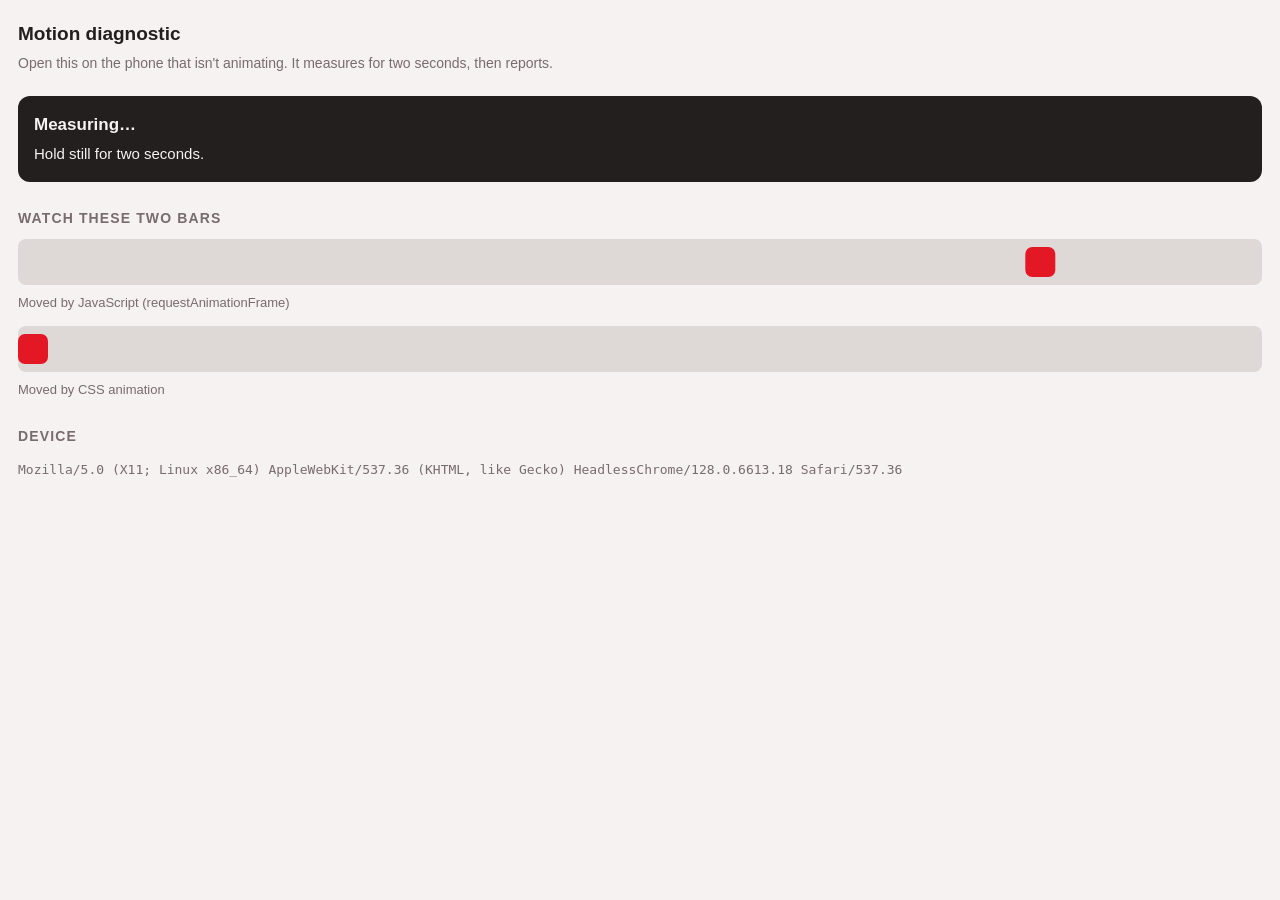
<file: diag.html>
<!DOCTYPE html>
<html lang="en">
<head>
<meta charset="utf-8">
<meta name="viewport" content="width=device-width, initial-scale=1">
<title>Motion diagnostic — Olive Grey</title>
<style>
  :root { color-scheme: light dark; }
  body {
    margin: 0; padding: 20px 18px 60px;
    font: 16px/1.5 -apple-system, BlinkMacSystemFont, "Segoe UI", sans-serif;
    background: #F5F2F1; color: #241F1F;
  }
  @media (prefers-color-scheme: dark) {
    body { background: #171414; color: #F0EBEA; }
  }
  h1 { font-size: 19px; margin: 0 0 4px; }
  p.sub { margin: 0 0 20px; color: #786C6C; font-size: 14px; }
  .row {
    display: flex; justify-content: space-between; gap: 12px;
    padding: 11px 0; border-bottom: 1px solid rgba(128,110,110,0.28);
  }
  .row b { font-weight: 600; }
  .row span { text-align: right; font-variant-numeric: tabular-nums; }
  .yes { color: #1E7A34; font-weight: 700; }
  .no  { color: #C11622; font-weight: 700; }
  .verdict {
    margin: 22px 0; padding: 16px; border-radius: 12px;
    background: #241F1F; color: #F5F2F1; font-size: 15px;
  }
  .verdict b { display: block; font-size: 17px; margin-bottom: 6px; }
  h2 { font-size: 14px; text-transform: uppercase; letter-spacing: .08em;
       color: #786C6C; margin: 26px 0 10px; }
  .track { background: rgba(128,110,110,0.2); border-radius: 8px; height: 46px;
           position: relative; overflow: hidden; margin-bottom: 8px; }
  .box { position: absolute; top: 8px; left: 0; width: 30px; height: 30px;
         border-radius: 7px; background: #E41824; }
  #cssbox { animation: slide 2s linear infinite alternate; }
  @keyframes slide { from { transform: translateX(4px); } to { transform: translateX(calc(100vw - 90px)); } }
  .lbl { font-size: 13px; color: #786C6C; margin-bottom: 14px; }
  code { font-size: 13px; word-break: break-all; color: #786C6C; }
</style>
</head>
<body>

<h1>Motion diagnostic</h1>
<p class="sub">Open this on the phone that isn't animating. It measures for two
seconds, then reports.</p>

<div id="verdict" class="verdict"><b>Measuring…</b>Hold still for two seconds.</div>

<div id="rows"></div>

<h2>Watch these two bars</h2>
<div class="track"><div class="box" id="jsbox"></div></div>
<div class="lbl">Moved by JavaScript (requestAnimationFrame)</div>
<div class="track"><div class="box" id="cssbox"></div></div>
<div class="lbl">Moved by CSS animation</div>

<h2>Device</h2>
<code id="ua"></code>

<script>
(function () {
  var out = [];
  function add(k, v, good) {
    out.push('<div class="row"><b>' + k + '</b><span' +
      (good === undefined ? '' : ' class="' + (good ? 'yes' : 'no') + '"') +
      '>' + v + '</span></div>');
  }

  var mqReduce = window.matchMedia &&
    window.matchMedia('(prefers-reduced-motion: reduce)').matches;

  // Drive the JS bar and count frames delivered
  var frames = 0, t0 = (performance && performance.now()) || Date.now(), box = document.getElementById('jsbox');
  var travel = Math.max(40, window.innerWidth - 90);
  (function loop(now) {
    frames++;
    var t = (((now || 0) / 1400) % 2);
    if (t > 1) t = 2 - t;
    box.style.transform = 'translateX(' + (4 + t * travel).toFixed(1) + 'px)';
    requestAnimationFrame(loop);
  })(t0);

  var css = document.getElementById('cssbox');
  var anim0 = null;
  if (css.getAnimations) { var a = css.getAnimations()[0]; anim0 = a ? a.currentTime : null; }
  var tl0 = document.timeline ? document.timeline.currentTime : null;

  setTimeout(function () {
    var elapsed = ((performance && performance.now()) || Date.now()) - t0;
    var fps = frames / (elapsed / 1000);

    var anim1 = null;
    if (css.getAnimations) { var b = css.getAnimations()[0]; anim1 = b ? b.currentTime : null; }
    var tl1 = document.timeline ? document.timeline.currentTime : null;

    var cssRuns = anim0 !== null && anim1 !== null && anim1 > anim0;
    var tlRuns = tl0 !== null && tl1 !== null && tl1 > tl0;
    var jsRuns = fps > 5;

    add('Asks for reduced motion', mqReduce ? 'YES' : 'no', undefined);
    add('The site would set', mqReduce ? 'data-motion="calm"' : 'data-motion="full"', undefined);
    add('JavaScript frames', Math.round(fps) + ' per second', jsRuns);
    add('CSS animations running', cssRuns ? 'yes' : 'NO', cssRuns);
    add('Document clock running', tlRuns ? 'yes' : 'NO', tlRuns);
    add('Page visible to browser', document.visibilityState, document.visibilityState === 'visible');
    add('Screen', window.innerWidth + ' × ' + window.innerHeight, undefined);
    add('Device pixel ratio', window.devicePixelRatio || 1, undefined);
    document.getElementById('rows').innerHTML = out.join('');

    var v = document.getElementById('verdict');
    if (mqReduce) {
      v.innerHTML = '<b>This phone is asking for reduced motion.</b>' +
        'On iOS that comes from Settings › Accessibility › Motion › Reduce ' +
        'Motion, or from Low Power Mode. The site runs in its calm mode: the ' +
        'carousel still turns, the type still drifts and things still fade in, ' +
        'but nothing parallaxes, zooms or slides in from off screen. ' +
        'Add ?motion=full to the address to see everything.';
    } else if (!jsRuns || !cssRuns) {
      v.innerHTML = '<b>This browser is not running animations.</b>' +
        'The phone is not asking for reduced motion, but frames are not being ' +
        'delivered here (' + Math.round(fps) + '/second, CSS ' +
        (cssRuns ? 'running' : 'stopped') + '). That points at the in-app ' +
        'browser rather than the site. Try opening the same page in Safari.';
    } else {
      v.innerHTML = '<b>Animation is working on this browser.</b>' +
        Math.round(fps) + ' frames per second, CSS animations running. If the ' +
        'site still looks still here, the fault is in the site and I need to ' +
        'keep digging.';
    }
  }, 2000);

  document.getElementById('ua').textContent = navigator.userAgent;
})();
</script>
</body>
</html>
</file>
<file: assets/css/style.css>
/* ==========================================================================
   Olive Grey School — Race Course, Gyedu Junction, Accra
   Design system: editorial display face + neutral grotesque, cream/ink
   palette, per-letter reveals, sticky pinned sections.
   ========================================================================== */

/* --------------------------------------------------------------------------
   1. Tokens
   -------------------------------------------------------------------------- */
:root {
  /* Palette — sampled from the school crest: a red ring on a warm grey disc.
     The name says olive; the mark says red, and the mark wins. */
  --ink:          #241F1F;   /* warm near-black, from the crest lettering */
  --ink-soft:     #37302F;
  --cream:        #F5F2F1;   /* off-white carrying the grey's warmth */
  --clay:         #EBE5E4;
  --paper:        #FFFFFF;
  --brand:        #E41824;   /* the ring — carries every accent */
  --brand-deep:   #9C1520;   /* deepened, for full-panel use */
  --brand-deepest:#7A0F18;
  --muted:        #786C6C;   /* the disc, sampled exactly */
  --muted-lite:   #A79B9B;
  --line:         rgba(36, 31, 31, 0.14);
  --line-lite:    rgba(245, 242, 241, 0.17);

  /* Type */
  --display: "Aboreto", "Cormorant Garamond", Georgia, serif;
  --sans: "Zalando Sans", "Inter", -apple-system, BlinkMacSystemFont, "Segoe UI", Roboto, Helvetica, Arial, sans-serif;

  /* Fluid display scale */
  /* Sized for "OLIVE GREY" — two more characters than the previous mark, so
     the scale comes down to keep it on one line at 360px. */
  --fs-mega:  clamp(2.85rem, 12.4vw, 18rem);
  --fs-h1:    clamp(2.4rem, 6.2vw, 5.6rem);
  --fs-h2:    clamp(1.9rem, 3.6vw, 2.75rem);
  --fs-h3:    clamp(1.45rem, 2.3vw, 2.25rem);
  --fs-h4:    clamp(1.1rem, 1.5vw, 1.25rem);
  --fs-lead:  clamp(1.05rem, 1.35vw, 1.35rem);
  --fs-body:  1rem;
  --fs-sm:    0.875rem;
  --fs-xs:    0.75rem;

  /* Space */
  --gut: clamp(1.25rem, 4vw, 4.5rem);
  --sec: clamp(5rem, 11vw, 11rem);
  --maxw: 1440px;

  /* Motion */
  --ease: cubic-bezier(0.44, 0, 0.06, 1);
  --ease-out: cubic-bezier(0.16, 1, 0.3, 1);
  --dur: 0.9s;

  /* Shape */
  --r-pill: 50px;
  --r-card: 10px;
  --r-lg: 18px;
}

/* --------------------------------------------------------------------------
   2. Reset & base
   -------------------------------------------------------------------------- */
*, *::before, *::after { box-sizing: border-box; }
* { margin: 0; padding: 0; }

html { -webkit-text-size-adjust: 100%; scroll-behavior: smooth; }
html.is-loading { overflow: hidden; }

body {
  font-family: var(--sans);
  font-size: var(--fs-body);
  line-height: 1.5;
  color: var(--ink);
  background: var(--cream);
  -webkit-font-smoothing: antialiased;
  -moz-osx-font-smoothing: grayscale;
  overflow-x: hidden;
  font-synthesis-weight: none;
}
body.no-scroll { overflow: hidden; }

img, svg, video { display: block; max-width: 100%; height: auto; }
button, input, textarea, select { font: inherit; color: inherit; }
button { background: none; border: 0; cursor: pointer; }
a { color: inherit; text-decoration: none; }
ul, ol { list-style: none; }

h1, h2, h3, h4, h5 {
  font-family: var(--display);
  font-weight: 400;
  line-height: 1.06;
  letter-spacing: -0.045em;
  text-wrap: balance;
}

::selection { background: var(--ink); color: var(--cream); }

:focus-visible { outline: 2px solid var(--brand); outline-offset: 4px; border-radius: 2px; }

.sr-only {
  position: absolute; width: 1px; height: 1px;
  padding: 0; margin: -1px; overflow: hidden;
  clip: rect(0, 0, 0, 0); white-space: nowrap; border: 0;
}

.skip {
  position: absolute; top: -100px; left: var(--gut);
  z-index: 400; background: var(--ink); color: var(--cream);
  padding: 0.75rem 1.25rem; border-radius: var(--r-pill);
  font-size: var(--fs-sm); transition: top 0.3s var(--ease);
}
.skip:focus { top: 1rem; }

/* --------------------------------------------------------------------------
   3. Layout primitives
   -------------------------------------------------------------------------- */
.shell {
  width: 100%;
  max-width: var(--maxw);
  margin-inline: auto;
  padding-inline: var(--gut);
}
.section { padding-block: var(--sec); position: relative; }
.section--dark { background: var(--ink); color: var(--cream); }
.section--brand-deep { background: var(--brand-deep); color: var(--cream); }
.section--clay { background: var(--clay); }

.grid { display: grid; grid-template-columns: repeat(12, 1fr); gap: clamp(1.25rem, 2.4vw, 2.5rem); }

.eyebrow {
  font-family: var(--sans);
  font-size: var(--fs-xs);
  letter-spacing: 0.18em;
  text-transform: uppercase;
  color: var(--muted);
  display: flex;
  align-items: center;
  gap: 0.7em;
}
.eyebrow::before { content: ""; width: 1.6em; height: 1px; background: currentColor; opacity: 0.5; }
.section--dark .eyebrow, .section--brand-deep .eyebrow { color: var(--muted-lite); }

.lead { font-size: var(--fs-lead); line-height: 1.55; color: var(--muted); max-width: 46ch; }
.section--dark .lead, .section--brand-deep .lead { color: rgba(245, 242, 241, 0.72); }

/* --------------------------------------------------------------------------
   4. Motion utilities (the reveal engine)
   -------------------------------------------------------------------------- */
/* inline-block, NOT block: each wrapper holds one word, so block-level forces
   every word onto its own row and a heading becomes a vertical column. The
   overflow clip that lets the word slide up still works inline-block. */
.split-line {
  display: inline-block;
  vertical-align: top;
  overflow: hidden;
  padding-bottom: 0.04em;
}
.split-unit {
  display: inline-block;
  opacity: 0.001;
  transform: translateY(20px);
  will-change: transform, opacity;
}
.is-revealed .split-unit {
  opacity: 1;
  transform: translateY(0);
  transition:
    opacity var(--dur) var(--ease) var(--d, 0s),
    transform var(--dur) var(--ease) var(--d, 0s);
}

[data-reveal] { opacity: 0.001; transform: translateY(26px); will-change: transform, opacity; }
[data-reveal].is-revealed {
  opacity: 1;
  transform: none;
  transition: opacity 1s var(--ease) var(--d, 0s), transform 1s var(--ease) var(--d, 0s);
}

[data-clip] { clip-path: inset(0 0 100% 0); will-change: clip-path; }
[data-clip].is-revealed { clip-path: inset(0 0 0% 0); transition: clip-path 1.3s var(--ease) var(--d, 0s); }
[data-clip] .plate-inner { transform: scale(1.16); transition: transform 1.6s var(--ease) var(--d, 0s); }
[data-clip].is-revealed .plate-inner { transform: scale(1); }

[data-draw] { transform: scaleX(0); transform-origin: left; }
[data-draw].is-revealed { transform: scaleX(1); transition: transform 1.1s var(--ease) var(--d, 0s); }

/* Scroll-linked word fill — words brighten as the block crosses the viewport */
.fill-word {
  display: inline-block;
  opacity: 0.16;
  transition: opacity 0.35s linear;
  will-change: opacity;
}

/* Scroll progress bar */
.progress {
  position: fixed; top: 0; left: 0; right: 0;
  height: 2px; z-index: 130;
  background: transparent;
  pointer-events: none;
}
.progress i {
  display: block; height: 100%; width: 100%;
  background: var(--brand);
  transform: scaleX(0); transform-origin: left;
  will-change: transform;
}

/* Active nav link */
.nav__links a.is-current::after { transform: scaleX(1); transform-origin: left; }

/* Back to top */
.totop {
  position: fixed; right: var(--gut); bottom: 2rem; z-index: 125;
  width: 52px; height: 52px; border-radius: 50%;
  display: grid; place-items: center;
  background: var(--ink); color: var(--cream);
  border: 1px solid var(--line-lite);
  opacity: 0; transform: translateY(16px) scale(0.9);
  pointer-events: none;
  transition: opacity 0.5s var(--ease), transform 0.5s var(--ease), background 0.4s ease, color 0.4s ease;
}
.totop.is-on { opacity: 1; transform: none; pointer-events: auto; }
.totop:hover { background: var(--brand); color: var(--ink); }
.totop svg { width: 15px; }

/* --------------------------------------------------------------------------
   5. Preloader
   -------------------------------------------------------------------------- */
.preloader {
  position: fixed; inset: 0; z-index: 200;
  background: var(--ink); color: var(--cream);
  display: grid; place-items: center;
  transition: transform 1.1s var(--ease) 0.25s;
}
.preloader.is-done { transform: translateY(-101%); }
.preloader__mark {
  font-family: var(--display);
  font-size: clamp(1.5rem, 4vw, 3rem);
  letter-spacing: -0.04em;
  display: flex; overflow: hidden;
}
.preloader__count {
  position: absolute; right: var(--gut); bottom: clamp(2.5rem, 6vw, 4.5rem);
  font-family: var(--display);
  font-size: clamp(2rem, 8vw, 6rem);
  letter-spacing: -0.05em; line-height: 1;
  font-variant-numeric: tabular-nums;
}
.preloader__bar {
  position: absolute; left: var(--gut); right: var(--gut);
  bottom: clamp(1.5rem, 4vw, 3rem);
  height: 1px; background: var(--line-lite);
}
.preloader__bar i { display: block; height: 100%; width: 0%; background: var(--cream); }

/* --------------------------------------------------------------------------
   6. Navigation
   -------------------------------------------------------------------------- */
.nav {
  position: fixed; top: 0; left: 0; right: 0; z-index: 120;
  padding: clamp(1rem, 2vw, 1.75rem) var(--gut);
  display: flex; align-items: center; justify-content: space-between; gap: 1rem;
  color: var(--cream);
  transition: transform 0.65s var(--ease);
}
.nav.is-hidden { transform: translateY(-110%); }

.nav__brand {
  font-family: var(--display);
  font-size: var(--fs-sm);
  letter-spacing: 0.02em;
  display: flex; align-items: center; gap: 0.6rem;
}
.nav__brand svg { width: 24px; height: 24px; flex: none; }

.nav__links { display: flex; gap: clamp(1rem, 2.2vw, 2.25rem); font-size: var(--fs-sm); }
.nav__links a { position: relative; padding-block: 2px; }
.nav__links a::after {
  content: ""; position: absolute; left: 0; bottom: 0;
  width: 100%; height: 1px; background: currentColor;
  transform: scaleX(0); transform-origin: right;
  transition: transform 0.5s var(--ease);
}
.nav__links a:hover::after { transform: scaleX(1); transform-origin: left; }

.nav__right { display: flex; align-items: center; gap: 0.75rem; }

/* A labelled pill rather than a bare burger — it names the action. */
.nav__toggle {
  display: none;
  min-height: 44px;
  padding: 0.7rem 1.4rem;
  border-radius: var(--r-pill);
  background: var(--ink);
  color: var(--cream);
  font-size: var(--fs-sm);
  letter-spacing: -0.01em;
  place-items: center;
  transition: background 0.4s ease, color 0.4s ease;
}
.nav.is-open .nav__toggle { background: var(--cream); color: var(--ink); }

/* Fullscreen overlay menu */
.menu {
  position: fixed; inset: 0; z-index: 110;
  background: var(--ink); color: var(--cream);
  padding: clamp(6rem, 14vw, 9rem) var(--gut) var(--gut);
  display: grid; align-content: space-between; gap: 2rem;
  clip-path: inset(0 0 100% 0);
  transition: clip-path 0.9s var(--ease);
  pointer-events: none;
  /* On a 320x568 screen the list plus contact block runs past the fold, which
     would strand the bottom of the menu out of reach. */
  overflow-y: auto;
  -webkit-overflow-scrolling: touch;
}
.menu.is-open { clip-path: inset(0 0 0% 0); pointer-events: auto; }
.menu__list { display: grid; gap: clamp(0.25rem, 1vw, 0.75rem); }
.menu__list li { overflow: hidden; }
.menu__list a {
  font-family: var(--display);
  font-size: clamp(2rem, 8vw, 4.5rem);
  letter-spacing: -0.05em; line-height: 1.1;
  display: inline-block; transform: translateY(110%);
  transition: transform 0.8s var(--ease) var(--d, 0s), opacity 0.4s ease;
}
.menu.is-open .menu__list a { transform: translateY(0); }
.menu__list a:hover { opacity: 0.55; }
.menu__meta {
  display: flex; flex-wrap: wrap; gap: 1.5rem 3rem;
  font-size: var(--fs-sm); color: var(--muted-lite);
  border-top: 1px solid var(--line-lite); padding-top: 1.5rem;
}

/* --------------------------------------------------------------------------
   7. Buttons — dual-label vertical swap on hover
   -------------------------------------------------------------------------- */
.btn {
  --btn-bg: var(--ink);
  --btn-fg: var(--cream);
  position: relative;
  display: inline-flex; align-items: center; gap: 0.6rem;
  padding: 0.95rem 1.6rem;
  border-radius: var(--r-pill);
  background: var(--btn-bg); color: var(--btn-fg);
  font-size: var(--fs-sm); letter-spacing: -0.01em;
  overflow: hidden; isolation: isolate;
  transition: background 0.5s var(--ease), color 0.5s var(--ease), border-color 0.5s var(--ease);
  will-change: transform;
}
.btn__labels { display: block; position: relative; overflow: hidden; height: 1.35em; }
.btn__labels span { display: block; height: 1.35em; line-height: 1.35em; transition: transform 0.6s var(--ease); }
.btn:hover .btn__labels span { transform: translateY(-100%); }

.btn__dot { width: 6px; height: 6px; border-radius: 50%; background: currentColor; flex: none; transition: transform 0.6s var(--ease); }
.btn:hover .btn__dot { transform: scale(2.2); }

.btn--light { --btn-bg: var(--cream); --btn-fg: var(--ink); }
.btn--brand { --btn-bg: var(--brand); --btn-fg: var(--ink); }
.btn--ghost { --btn-bg: transparent; --btn-fg: currentColor; border: 1px solid currentColor; }
.btn--ghost:hover { background: var(--ink); color: var(--cream); border-color: var(--ink); }
.section--dark .btn--ghost:hover, .section--brand-deep .btn--ghost:hover,
.hero .btn--ghost:hover, .band .btn--ghost:hover {
  background: var(--cream); color: var(--ink); border-color: var(--cream);
}

.link {
  display: inline-flex; align-items: center; gap: 0.5rem;
  font-size: var(--fs-sm); padding-bottom: 3px;
  border-bottom: 1px solid currentColor;
}
.link svg { width: 12px; transition: transform 0.5s var(--ease); }
.link:hover svg { transform: translate(4px, -4px); }

/* --------------------------------------------------------------------------
   8. Media plates
   -------------------------------------------------------------------------- */
.plate {
  position: relative; overflow: hidden;
  border-radius: var(--r-card);
  background: var(--brand-deepest);
}
.plate-inner { position: absolute; inset: 0; will-change: transform; }
/* Photographs and videos sit above the illustration. If one fails to load it
   removes itself (see images.js) and the artwork below shows through. */
.plate-img,
.plate-video {
  position: absolute;
  inset: 0;
  width: 100%;
  height: 100%;
  object-fit: cover;
  z-index: 1;
}
/* The hero and CTA bands paint their darkening gradient in ::after. Without
   this the photo's z-index would lift it above that overlay and the white
   text on top would become unreadable. */
.hero__bg .plate-img,
.band__bg .plate-img,
.academics__pinBg .plate-img { z-index: 0; }
/* A parallaxed layer that exactly fills its box slides its own edge into view.
   Overscan gives the drift somewhere to travel. */
[data-parallax] .plate-inner { top: -12%; bottom: -12%; }
.plate-inner img, .plate-inner svg { width: 100%; height: 100%; object-fit: cover; }
.plate--3x4 { aspect-ratio: 3 / 4; }
.plate--4x3 { aspect-ratio: 4 / 3; }
.plate--1x1 { aspect-ratio: 1 / 1; }
.plate--16x9 { aspect-ratio: 16 / 9; }
.plate--tall { aspect-ratio: 2 / 3; }

/* Caption sits directly on the photograph — no chip, no blur. A shadow does
   the legibility work the pill used to, since the photos vary in brightness. */
.plate__caption {
  position: absolute; left: 1.15rem; bottom: 1.1rem; right: 1.15rem; z-index: 3;
  font-size: var(--fs-xs); letter-spacing: 0.14em; text-transform: uppercase;
  color: var(--cream);
  text-shadow:
    0 1px 3px rgba(36, 31, 31, 0.9),
    0 2px 14px rgba(36, 31, 31, 0.7);
}

.grain {
  position: absolute; inset: 0; z-index: 2;
  opacity: 0.38; pointer-events: none;
  mix-blend-mode: overlay;
}

/* --------------------------------------------------------------------------
   9. Hero
   -------------------------------------------------------------------------- */
/* The hero is pinned and everything after it rides over the top: the hero
   holds still while the next section climbs over and covers it completely,
   then ordinary scrolling resumes. Sections that pass over it must be opaque,
   or the hero shows through. */
main > * {
  position: relative;
  z-index: 1;
  /* An opaque base is required, not cosmetic: the pinned hero sits beneath
     every one of these, and a transparent section would show it through.
     Section modifiers (--dark, --brand-deep, --clay) override this. */
  background-color: var(--cream);
}

.hero {
  position: sticky;
  top: 0;
  z-index: 0;
  min-height: 100svh;
  display: flex; flex-direction: column; justify-content: flex-end;
  background: var(--ink); color: var(--cream);
  overflow: hidden;
  padding-bottom: clamp(1.5rem, 3vw, 3rem);
}
.hero__bg { position: absolute; inset: 0; z-index: 0; }
.hero__bg::after {
  content: ""; position: absolute; inset: 0;
  background:
    radial-gradient(120% 80% at 72% 8%, rgba(228, 24, 36, 0.30), transparent 62%),
    linear-gradient(180deg, rgba(36, 31, 31, 0.28) 0%, rgba(36, 31, 31, 0.70) 60%, var(--ink) 100%);
}
.hero__inner { position: relative; z-index: 2; width: 100%; }

.hero__top {
  display: flex; justify-content: space-between; align-items: flex-end;
  gap: 2rem; flex-wrap: wrap;
  margin-bottom: clamp(2rem, 5vw, 4rem);
}
.hero__statement {
  font-family: var(--sans);
  font-size: var(--fs-lead);
  line-height: 1.5; max-width: 40ch; letter-spacing: -0.01em;
}
.hero__tag {
  font-size: var(--fs-sm);
  color: rgba(245, 242, 241, 0.7);
  max-width: 26ch; text-align: right;
}

.hero__wordmark {
  font-size: var(--fs-mega);
  line-height: 0.82;
  letter-spacing: -0.05em;
  text-align: center; white-space: nowrap;
  display: flex; justify-content: center;
  color: var(--cream);
}

.hero__scroll {
  position: absolute; left: 50%;
  bottom: clamp(8rem, 17vw, 12rem);
  transform: translateX(-50%);
  z-index: 3;
  display: grid; justify-items: center; gap: 0.6rem;
  font-size: var(--fs-xs); letter-spacing: 0.2em; text-transform: uppercase;
  color: rgba(245, 242, 241, 0.6);
}
.hero__scroll i { width: 1px; height: 42px; background: linear-gradient(var(--cream), transparent); animation: drop 2.4s var(--ease) infinite; }
@keyframes drop {
  0%   { transform: scaleY(0); transform-origin: top; }
  45%  { transform: scaleY(1); transform-origin: top; }
  55%  { transform: scaleY(1); transform-origin: bottom; }
  100% { transform: scaleY(0); transform-origin: bottom; }
}

/* --------------------------------------------------------------------------
   10. Statement panel
   -------------------------------------------------------------------------- */
.statement { padding-block: clamp(6rem, 14vw, 12rem); }
.statement__text {
  grid-column: span 8;
  font-family: var(--display);
  font-size: clamp(1.5rem, 3.3vw, 2.9rem);
  line-height: 1.28; letter-spacing: -0.035em;
}
.statement__aside {
  grid-column: span 4; align-self: end;
  font-size: var(--fs-sm);
  color: rgba(245, 242, 241, 0.68);
  display: grid; gap: 1.25rem;
}

/* --------------------------------------------------------------------------
   11. Sticky stacked cards
   -------------------------------------------------------------------------- */
.stack__head { margin-bottom: clamp(2rem, 5vw, 4rem); display: grid; gap: 1rem; }
.stack__item { position: sticky; top: clamp(5rem, 12vh, 9rem); will-change: transform; }
.stack__item + .stack__item { margin-top: clamp(1.5rem, 3vw, 2.5rem); }
.stack__card {
  background: var(--paper);
  border-radius: var(--r-lg);
  border: 1px solid var(--line);
  padding: clamp(1.5rem, 3vw, 3rem);
  display: grid; grid-template-columns: 1.1fr 1fr;
  gap: clamp(1.5rem, 3vw, 3.5rem);
  align-items: center;
  min-height: clamp(320px, 46vh, 460px);
  box-shadow: 0 30px 60px -40px rgba(36, 31, 31, 0.35);
}
/* Same descending rhythm on desktop, at a gentler scale. The mobile block
   later in the file overrides these on narrow screens. */
.stack__item:nth-of-type(1) .stack__card { min-height: clamp(340px, 52vh, 520px); }
.stack__item:nth-of-type(2) .stack__card { min-height: clamp(310px, 46vh, 460px); }
.stack__item:nth-of-type(3) .stack__card { min-height: clamp(280px, 40vh, 400px); }

.stack__body { display: grid; gap: 1.1rem; align-content: center; }
.stack__index { font-family: var(--display); font-size: var(--fs-sm); color: var(--brand); letter-spacing: 0.06em; }
.stack__title { font-size: var(--fs-h2); }
.stack__list { display: grid; gap: 0.55rem; font-size: var(--fs-sm); color: var(--muted); }
.stack__list li { display: flex; gap: 0.6rem; }
.stack__list li::before { content: "—"; color: var(--brand); flex: none; }

/* --------------------------------------------------------------------------
   12. CTA band
   -------------------------------------------------------------------------- */
.band {
  position: relative; min-height: 92svh;
  display: grid; place-items: center; text-align: center;
  color: var(--cream); overflow: hidden;
  padding: var(--sec) var(--gut);
}
.band__bg { position: absolute; inset: 0; z-index: 0; }
.band__bg::after {
  content: ""; position: absolute; inset: 0;
  background: linear-gradient(180deg, rgba(36, 31, 31, 0.52), rgba(36, 31, 31, 0.80));
}
.band__inner { position: relative; z-index: 2; display: grid; gap: 1.75rem; justify-items: center; }
.band__title { font-size: var(--fs-h1); max-width: 18ch; line-height: 1.05; }
.band__sub { max-width: 54ch; color: rgba(245, 242, 241, 0.72); font-size: var(--fs-sm); line-height: 1.6; }

/* --------------------------------------------------------------------------
   13. Feature split
   -------------------------------------------------------------------------- */
.feature { display: grid; grid-template-columns: repeat(12, 1fr); gap: clamp(1.5rem, 3vw, 3rem); align-items: center; }
.feature + .feature { margin-top: var(--sec); }
.feature__media { grid-column: span 6; }
.feature__body { grid-column: 8 / span 5; display: grid; gap: 1.4rem; }
.feature--flip .feature__media { grid-column: 7 / span 6; order: 2; }
.feature--flip .feature__body { grid-column: 1 / span 5; order: 1; }
.feature__title { font-size: var(--fs-h2); max-width: 16ch; }
.feature__note { font-size: var(--fs-xs); letter-spacing: 0.14em; text-transform: uppercase; color: var(--muted); }

/* --------------------------------------------------------------------------
   14. Academics — pinned header + tabs
   -------------------------------------------------------------------------- */
.academics {
  background: var(--paper);
  position: relative;
  overflow: hidden;                 /* the strip runs past both edges */
  padding-top: clamp(3rem, 8vw, 7rem);
}
.academics .bigstate { margin-top: clamp(1.5rem, 4vw, 2.5rem); }

.tabs {
  position: relative;
  background: var(--paper);
  padding-block: clamp(2.5rem, 6vw, 5rem);
}
.tabs__nav {
  display: flex; gap: 0.4rem;
  /* One row that scrolls sideways — wrapping put these on four stacked rows
     on a phone, which reads as a list rather than a set of tabs. */
  flex-wrap: nowrap;
  overflow-x: auto;
  scrollbar-width: thin;
  scrollbar-color: var(--muted-lite) transparent;
  border-bottom: 1px solid var(--line);
  padding-bottom: 1rem;
  margin-bottom: clamp(2rem, 4vw, 3rem);
  -webkit-overflow-scrolling: touch;
}
.tabs__nav::-webkit-scrollbar { height: 4px; }
.tabs__nav::-webkit-scrollbar-track { background: var(--line); border-radius: 2px; }
.tabs__nav::-webkit-scrollbar-thumb { background: var(--muted-lite); border-radius: 2px; }

.tabs__btn {
  padding: 0.6rem 1.15rem;
  border-radius: var(--r-pill);
  font-size: var(--fs-sm); color: var(--muted);
  white-space: nowrap;
  flex: none;
  transition: color 0.4s ease, background 0.4s ease;
}
.tabs__btn:hover { color: var(--ink); }
.tabs__btn.is-active { color: var(--cream); background: var(--ink); }

.tabs__panel { display: none; }
.tabs__panel.is-active { display: block; }

.course {
  display: grid;
  grid-template-columns: minmax(0, 1.1fr) minmax(0, 1.6fr) auto;
  gap: clamp(1rem, 3vw, 3rem);
  align-items: start;
  padding-block: clamp(1.5rem, 3vw, 2.25rem);
  border-top: 1px solid var(--line);
  opacity: 0.001; transform: translateY(24px);
}
.course.is-in {
  opacity: 1; transform: none;
  transition: opacity 0.8s var(--ease) var(--d, 0s), transform 0.8s var(--ease) var(--d, 0s);
}
.course:last-child { border-bottom: 1px solid var(--line); }
.course__name { font-family: var(--display); font-size: var(--fs-h4); letter-spacing: -0.03em; transition: color 0.4s ease; }
.course__desc { font-size: var(--fs-sm); color: var(--muted); line-height: 1.6; max-width: 62ch; }
.course__meta { font-family: var(--display); font-size: var(--fs-h4); color: var(--brand); white-space: nowrap; letter-spacing: -0.02em; }
.course:hover .course__name { color: var(--brand); }

/* --------------------------------------------------------------------------
   15. Campus rail
   -------------------------------------------------------------------------- */
.rail__head {
  display: flex; justify-content: space-between; align-items: flex-end;
  gap: 2rem; flex-wrap: wrap;
  margin-bottom: clamp(1.5rem, 3vw, 2.5rem);
}
.rail__track {
  display: flex; gap: clamp(0.75rem, 1.5vw, 1.25rem);
  overflow-x: auto;
  /* Proximity, not mandatory: the scroll-linked drift sets scrollLeft directly,
     and a mandatory snap pulls back against it every frame. */
  scroll-snap-type: x proximity;
  padding-inline: var(--gut); padding-bottom: 1rem;
  scrollbar-width: none; cursor: grab;
}
.rail__track::-webkit-scrollbar { display: none; }
.rail__track.is-dragging { cursor: grabbing; scroll-snap-type: none; }
/* Snap is also off while the page scroll is driving the rail. */
.rail__track.is-auto { scroll-snap-type: none; }
.rail__item { flex: 0 0 clamp(240px, 26vw, 380px); scroll-snap-align: start; display: grid; gap: 0.85rem; }
.rail__item h3 { font-size: var(--fs-h4); }
.rail__item p { font-size: var(--fs-sm); color: var(--muted); line-height: 1.55; }

/* --------------------------------------------------------------------------
   16. Marquee
   -------------------------------------------------------------------------- */
.marquee {
  overflow: hidden;
  border-block: 1px solid var(--line);
  padding-block: clamp(1rem, 2vw, 1.75rem);
  display: flex; user-select: none;
}
.section--dark .marquee, .marquee--dark { border-color: var(--line-lite); }
.marquee__row {
  display: flex; gap: clamp(1.5rem, 3vw, 3rem);
  padding-right: clamp(1.5rem, 3vw, 3rem);
  flex: none; min-width: 100%;
  will-change: transform;
}
.marquee__row span {
  font-family: var(--display);
  font-size: clamp(1.4rem, 3.4vw, 2.75rem);
  letter-spacing: -0.04em;
  display: flex; align-items: center; gap: clamp(1.5rem, 3vw, 3rem);
  white-space: nowrap;
}
.marquee__row span::after { content: ""; width: 7px; height: 7px; border-radius: 50%; background: var(--brand); flex: none; }
/* The marquee is driven by a transform loop in main.js rather than a CSS
   animation: scroll velocity has to change its speed and direction every frame,
   and mutating animation-duration/-direction restarts the animation each time,
   which reads as a stutter. */

/* --------------------------------------------------------------------------
   16b. Wordstrip — oversized display type running horizontally, driven by
   scroll position. Deliberately wider than the viewport so the letters are
   cropped at both edges.
   -------------------------------------------------------------------------- */
.wordstrip {
  position: relative;
  overflow: hidden;
  display: flex;
  width: 100%;
  user-select: none;
  -webkit-user-select: none;
}
.wordstrip__inner {
  display: flex;
  flex: none;
  will-change: transform;
}
.wordstrip__unit {
  font-family: var(--display);
  font-size: clamp(5rem, 34vw, 26rem);
  line-height: 0.86;
  letter-spacing: -0.05em;
  white-space: nowrap;
  flex: none;
  padding-right: 0.12em;
  display: flex;
  align-items: center;
  gap: 0.16em;
}
.wordstrip__unit svg {
  width: 0.42em;
  height: 0.42em;
  flex: none;
  color: var(--brand);
}

.wordstrip--section {
  color: var(--ink);
  padding-block: clamp(0.5rem, 2vw, 1.5rem);
}
.wordstrip--footer {
  color: var(--cream);
  opacity: 0.96;
  padding-bottom: 0.06em;
}

/* The statement that sits under the strip and holds still while it travels */
.bigstate { display: grid; gap: 1.25rem; }
.bigstate__eyebrow { font-size: var(--fs-sm); color: var(--muted); max-width: 40ch; }
.bigstate__text {
  font-family: var(--display);
  font-size: clamp(1.5rem, 5.2vw, 3.1rem);
  line-height: 1.16;
  letter-spacing: -0.035em;
  text-transform: uppercase;
  max-width: 24ch;
}

/* --------------------------------------------------------------------------
   16c. Newsletter
   -------------------------------------------------------------------------- */
.news { display: grid; gap: 1rem; max-width: 420px; }
.news h4 {
  font-family: var(--sans);
  font-size: var(--fs-xs);
  letter-spacing: 0.16em;
  text-transform: uppercase;
  color: var(--muted-lite);
}

/* --------------------------------------------------------------------------
   16d. 3D card carousel
   A continuous cylinder of cards. Each card is five stacked slices a fraction
   of a pixel apart, which reads as real volumetric thickness rather than a
   flat plane. Positions are written by assets/js/cards.js every frame.
   -------------------------------------------------------------------------- */
.cards {
  position: relative;
  min-height: 0;
  padding-block: clamp(2.5rem, 6vw, 4.5rem);
  /* Not flat white — a warm centre keeps the cards from floating in a void,
     and gives the section the same lit quality as the rest of the page. */
  background:
    radial-gradient(78% 52% at 50% 48%, rgba(228, 24, 36, 0.09), transparent 72%),
    linear-gradient(180deg, var(--paper) 0%, #FAF7F1 50%, var(--paper) 100%);
  color: var(--ink);
  overflow: hidden;
  /* Header, carousel and footnote in flow, so nothing can collide */
  display: grid;
  grid-template-rows: auto 1fr auto;
  gap: clamp(1.25rem, 3vw, 2.25rem);
}

/* The oversized word behind everything */
.cards__bg {
  position: absolute;
  inset: 0;
  z-index: 0;
  display: grid;
  place-items: center;
  overflow: hidden;
  pointer-events: none;
  user-select: none;
  -webkit-user-select: none;
}
.cards__bg span {
  font-family: var(--display);
  font-size: clamp(5rem, 27vw, 24rem);
  line-height: 1;
  letter-spacing: -0.06em;
  white-space: nowrap;
  color: rgba(36, 31, 31, 0.06);
}

.cards__head,
.cards__foot { position: relative; z-index: 2; }

.cards__head { display: grid; gap: 0.9rem; justify-items: start; }
.cards__title {
  font-size: clamp(1.6rem, 3.4vw, 2.6rem);
  max-width: 18ch;
}

.cards__foot {
  display: flex;
  align-items: flex-end;
  justify-content: space-between;
  gap: 1.5rem;
  flex-wrap: wrap;
}
.cards__foot p {
  font-size: var(--fs-sm);
  color: var(--muted);
  max-width: 34ch;
  line-height: 1.55;
}
.cards__stage {
  position: relative;
  z-index: 1;                 /* above the background word, below the copy */
  width: 100%;
  height: clamp(600px, 82svh, 860px);
  display: flex;
  align-items: center;
  justify-content: center;
  perspective: 1350px;
  pointer-events: none;
  /* Cards deliberately travel past the stage edge before disappearing, so
     without clipping they reach into the header and footnote rows and the
     copy — which sits above them — prints straight across the artwork.
     The carousel already treats this box as its boundary (layout() measures
     stage.clientHeight), so clipping here matches its own maths. */
  overflow: hidden;
}
.cards__viewport {
  position: absolute;
  transform-style: preserve-3d;
}

.card3d {
  position: absolute;
  inset: 0;
  transform-style: preserve-3d;
  backface-visibility: visible;
  will-change: transform;
}
.card3d__layer {
  position: absolute;
  inset: 0;
  border-radius: 16px;
  overflow: hidden;
  pointer-events: none;
}
/* Structural middle slices — the visible "edge" of the card. Brass rather
   than silver, so the thickness reads as the site's gold and not bank metal. */
.card3d__mid {
  background: #786C6C;
  border: 1px solid #786C6C;
  /* Nothing inside these to clip — they are solid colour, and border-radius
     rounds a background on its own. Dropping the clip takes fifteen of the
     twenty-five layers on this stage out of the compositor's clipping work. */
  overflow: visible;
}
.card3d__face {
  background: var(--ink-soft);
  border: 1px solid rgba(245, 242, 241, 0.22);
  backface-visibility: hidden;
  /* A cast shadow lifts the card off the white ground, plus a crisp rim light
     along the top edge so the silhouette reads sharply. Shadow lives on the
     face, not on .card3d — a filter there would collapse preserve-3d. */
  box-shadow:
    0 30px 60px -24px rgba(36, 31, 31, 0.55),
    0 8px 18px -10px rgba(36, 31, 31, 0.35),
    inset 0 1px 1px rgba(255, 255, 255, 0.28);
}
/* A phone redraws these faces on every degree of rotation. Three stacked
   shadows at a 60px blur is a great many pixels to repaint sixty times a
   second for a distinction nobody can see at arm's length, so the cast shadow
   collapses to one pass here. The rim light stays — that one reads. */
@media (pointer: coarse), (max-width: 1024px) {
  .card3d__face {
    box-shadow:
      0 16px 30px -18px rgba(36, 31, 31, 0.5),
      inset 0 1px 1px rgba(255, 255, 255, 0.26);
  }
}
.card3d__art {
  position: absolute;
  inset: 0;
  width: 100%;
  height: 100%;
  border-radius: 16px;
  /* The scenes are deliberately soft and grainy at full size, which reads as
     dull at card scale, so they are lifted — saturate 1.1, contrast 1.04,
     brightness 1.04. That treatment is baked into the five club files rather
     than applied here. A live filter on a layer whose scale changes every
     frame makes the browser re-render it every frame, and ten of them (front
     and back of five cards) is the most expensive thing on this stage. Bump
     the version in images.js if the files are ever replaced. */
}
/* Clear through the top two-thirds, darkening only where the label sits, so
   the art stays legible instead of being flattened by an overall wash. */
.card3d__tint {
  position: absolute;
  inset: 0;
  background: linear-gradient(
    180deg,
    rgba(36, 31, 31, 0) 0%,
    rgba(36, 31, 31, 0) 55%,
    rgba(36, 31, 31, 0.26) 78%,
    rgba(36, 31, 31, 0.60) 100%
  );
}

/* Front face furniture */
.card3d__mark {
  position: absolute;
  left: 1.1rem;
  top: 1.1rem;
  display: flex;
  align-items: center;
  gap: 0.45rem;
}
.card3d__mark svg {
  width: 17px; height: 17px; flex: none;
  color: var(--brand);
  filter: drop-shadow(0 1px 4px rgba(36, 31, 31, 0.7));
}
.card3d__mark span {
  font-family: var(--display);
  font-size: 10px;
  letter-spacing: 0.08em;
  color: var(--cream);
  text-shadow: 0 1px 6px rgba(36, 31, 31, 0.7);
}
.card3d__label {
  position: absolute;
  left: 1.1rem;
  right: 1.1rem;
  bottom: 0.95rem;
  font-family: var(--display);
  font-size: clamp(0.95rem, 1.5vw, 1.2rem);
  line-height: 1.1;
  letter-spacing: -0.03em;
  color: var(--cream);
  text-shadow: 0 1px 8px rgba(36, 31, 31, 0.55);
}
/* No founding date on the card front: at ~190px wide there is no corner it
   can sit in without running into either the mark or the label. It already
   appears in the footer. */

/* Back face furniture */
.card3d__blur {
  position: absolute;
  inset: 0;
  /* No blur. The point of the back face is the photograph; a scrim below
     carries the text contrast instead. No filter either — see above. */
  transform: scale(1.02);
  pointer-events: none;
  opacity: 1;
}
/* Scrim behind the back-face text, so the photo stays sharp and the words
   stay readable. */
.card3d__face .card3d__details::before {
  content: "";
  position: absolute;
  left: -1.1rem; right: -1.1rem; bottom: -1rem;
  height: calc(100% + 2.6rem);
  background: linear-gradient(180deg, rgba(36,31,31,0) 0%, rgba(36,31,31,.86) 60%);
  z-index: -1;
}
/* A woven band in place of a magnetic stripe */
.card3d__band {
  position: absolute;
  left: 0; right: 0;
  top: 0.9rem;
  height: 26px;
  z-index: 10;
  background: repeating-linear-gradient(
    90deg,
    var(--brand) 0 14px,
    #2C3A27 14px 24px,
    var(--cream) 24px 28px,
    #7A2E1E 28px 40px
  );
  opacity: 0.9;
}
.card3d__details {
  position: absolute;
  left: 1.1rem;
  right: 1.1rem;
  bottom: 1rem;
  z-index: 20;
  display: flex;
  flex-direction: column;
  gap: 4px;
  text-align: left;
}
.card3d__fact {
  font-family: var(--display);
  font-size: clamp(0.85rem, 1.3vw, 1.05rem);
  letter-spacing: -0.02em;
  color: var(--cream);
}
.card3d__meta {
  font-size: 8px;
  letter-spacing: 0.16em;
  text-transform: uppercase;
  color: rgba(245, 242, 241, 0.62);
  display: flex;
  align-items: center;
  gap: 0.45rem;
}
.card3d__meta i { font-style: normal; color: var(--brand); }

/* On a phone the carousel does not need a near-full screen: the cards are
   small there, so a tall stage is mostly empty ink. */
@media (max-width: 760px) {
  .cards { padding-block: clamp(1.75rem, 5vw, 2.75rem); }
  .cards__stage { height: clamp(460px, 68svh, 640px); }
}

:root[data-motion="off"] .card3d { transition: none; }

/* Category labels, so each card says what it is */
.card3d__kind {
  position: absolute;
  left: 1.1rem;
  bottom: 2.6rem;
  font-size: 8px;
  letter-spacing: 0.2em;
  text-transform: uppercase;
  color: var(--brand);
  text-shadow: 0 1px 6px rgba(36, 31, 31, 0.9);
}
.card3d__cat {
  font-size: 8px;
  letter-spacing: 0.2em;
  text-transform: uppercase;
  color: var(--brand);
  margin-bottom: 2px;
}
.card3d__details { position: relative; }

/* --------------------------------------------------------------------------
   17. Pillars grid
   -------------------------------------------------------------------------- */
.pillars { display: grid; grid-template-columns: repeat(4, 1fr); gap: clamp(1rem, 2vw, 2rem); }
.pillar { display: grid; gap: 0.9rem; padding-top: 1.5rem; border-top: 1px solid var(--line); align-content: start; }
.pillar__icon { width: 44px; height: 44px; color: var(--brand); }
.pillar__label { font-size: var(--fs-xs); letter-spacing: 0.16em; text-transform: uppercase; color: var(--muted); }
.pillar h3 { font-size: var(--fs-h4); line-height: 1.2; }
.pillar p { font-size: var(--fs-sm); color: var(--muted); line-height: 1.6; }

/* --------------------------------------------------------------------------
   18. Stats
   -------------------------------------------------------------------------- */
.stats { display: grid; grid-template-columns: repeat(4, 1fr); gap: clamp(1rem, 2vw, 2rem); }
.stat { display: grid; gap: 0.5rem; padding-top: 1.25rem; border-top: 1px solid var(--line-lite); align-content: start; }
.stat__num {
  font-family: var(--display);
  font-size: clamp(2.4rem, 5.4vw, 4.5rem);
  line-height: 1; letter-spacing: -0.05em;
  font-variant-numeric: tabular-nums;
}
.stat__label { font-size: var(--fs-sm); color: rgba(245, 242, 241, 0.62); max-width: 24ch; line-height: 1.5; }

/* --------------------------------------------------------------------------
   19. Contact
   -------------------------------------------------------------------------- */
.contact { display: grid; grid-template-columns: repeat(12, 1fr); gap: clamp(1.5rem, 3vw, 3rem); }
.contact__head { grid-column: span 12; margin-bottom: clamp(1rem, 3vw, 2.5rem); display: grid; gap: 1.25rem; }
.contact__title { font-size: var(--fs-h1); max-width: 14ch; }
.contact__info { grid-column: span 5; display: grid; gap: clamp(1.25rem, 2.5vw, 2rem); align-content: start; }
.contact__form { grid-column: 7 / span 6; display: grid; gap: 1rem; align-content: start; }

.info { display: grid; gap: 0.4rem; padding-top: 1rem; border-top: 1px solid var(--line-lite); }
.info dt { font-size: var(--fs-xs); letter-spacing: 0.16em; text-transform: uppercase; color: var(--muted-lite); }
.info dd { font-size: var(--fs-lead); letter-spacing: -0.015em; line-height: 1.4; }
.info dd a { transition: color 0.3s ease; }
.info dd a:hover { color: var(--brand); }

.field { position: relative; display: grid; gap: 0.4rem; }
.field label { font-size: var(--fs-xs); letter-spacing: 0.14em; text-transform: uppercase; color: var(--muted-lite); }
.field input, .field textarea, .field select {
  background: transparent; border: 0;
  border-bottom: 1px solid var(--line-lite);
  padding: 0.75rem 0; color: var(--cream);
  font-size: var(--fs-body);
  transition: border-color 0.4s ease;
  border-radius: 0;
}
.field textarea { resize: vertical; min-height: 90px; }
.field input:focus, .field textarea:focus, .field select:focus { outline: none; border-color: var(--brand); }
.field input::placeholder, .field textarea::placeholder { color: rgba(245, 242, 241, 0.32); }
.field select option { background: var(--ink); color: var(--cream); }
.field--row { display: grid; grid-template-columns: 1fr 1fr; gap: 1rem; }

.form__foot { display: flex; align-items: center; justify-content: space-between; gap: 1rem; flex-wrap: wrap; margin-top: 0.75rem; }
.form__note { font-size: var(--fs-xs); color: var(--muted-lite); max-width: 36ch; line-height: 1.5; }
.form__status { font-size: var(--fs-sm); color: var(--brand); min-height: 1.4em; }

/* --------------------------------------------------------------------------
   20. Footer
   -------------------------------------------------------------------------- */
.footer { background: var(--ink); color: var(--cream); padding-top: clamp(3rem, 6vw, 5rem); overflow: hidden; }
.footer__grid { display: grid; grid-template-columns: repeat(12, 1fr); gap: clamp(1.5rem, 3vw, 3rem); padding-bottom: clamp(3rem, 6vw, 5rem); }
.footer__col { grid-column: span 3; display: grid; gap: 0.6rem; align-content: start; }
.footer__col h4 { font-family: var(--sans); font-size: var(--fs-xs); letter-spacing: 0.16em; text-transform: uppercase; color: var(--muted-lite); margin-bottom: 0.4rem; }
.footer__col a, .footer__col p { font-size: var(--fs-sm); color: rgba(245, 242, 241, 0.78); transition: color 0.3s ease; }
.footer__col a:hover { color: var(--brand); }

/* The footer wordmark is a wordstrip (see 16b) rather than a centred line, so
   it travels sideways with the scroll and crops at both edges. */
.footer__base {
  border-top: 1px solid var(--line-lite);
  padding-block: 1.5rem;
  display: flex; justify-content: space-between; gap: 1rem; flex-wrap: wrap;
  font-size: var(--fs-xs); color: var(--muted-lite);
}
.footer__base a:hover { color: var(--brand); }

/* --------------------------------------------------------------------------
   22. Responsive
   -------------------------------------------------------------------------- */
@media (max-width: 1024px) {
  /* Cards run edge to edge and keep stacking. Going full-bleed buys back the
     gutters, and the trimmed media and type below keep each card short enough
     to pin without its bottom being cut off. */
  .stack { margin-inline: calc(var(--gut) * -1); }
  .stack__item { position: sticky; top: 4rem; }
  .stack__item + .stack__item { margin-top: clamp(0.75rem, 2vw, 1.25rem); }

  .stack__card {
    grid-template-columns: 1fr;
    min-height: 0;
    border-radius: 0;
    border-inline: 0;
    padding: 1.1rem var(--gut) 1.4rem;
    gap: 1rem;
    box-shadow: 0 -18px 40px -30px rgba(36, 31, 31, 0.5);
  }
  .stack__body { gap: 0.7rem; }
  .stack__title { font-size: clamp(1.45rem, 5.6vw, 2rem); }
  .stack__list { gap: 0.35rem; }

  /* Media spans the full card width and sits as a strip */
  .stack__media { order: -1; margin: -1.1rem calc(var(--gut) * -1) 0; }
  .stack__media .plate { border-radius: 0; aspect-ratio: 22 / 9; }

  /* Cards step down in length: first longest, second shorter, third shortest.
     Two levers, because one is not enough across screen sizes —
     the svh minimum adds real length on tall phones, while the media strip
     differentiates them on short ones where the copy alone already fills the
     card and a minimum would have no effect. Ceilings keep every card inside
     the sticky budget (viewport minus the 4rem offset) so none of them clip. */
  .stack__item:nth-of-type(1) .stack__card { min-height: min(90svh, 100svh - 5rem); }
  .stack__item:nth-of-type(2) .stack__card { min-height: min(81svh, 100svh - 5rem); }
  .stack__item:nth-of-type(3) .stack__card { min-height: min(72svh, 100svh - 5rem); }

  /* Taller media strips, so the extra card height reads as image rather than
     empty space under the copy. */
  .stack__item:nth-of-type(1) .stack__media .plate { aspect-ratio: 15 / 9; }
  .stack__item:nth-of-type(2) .stack__media .plate { aspect-ratio: 19 / 9; }
  .stack__item:nth-of-type(3) .stack__media .plate { aspect-ratio: 26 / 9; }

  /* Feature blocks run edge to edge too */
  .feature__media { margin-inline: calc(var(--gut) * -1); }
  .feature__media .plate { border-radius: 0; }

  .pillars { grid-template-columns: repeat(2, 1fr); }
  .stats { grid-template-columns: repeat(2, 1fr); }
  .feature__media, .feature--flip .feature__media { grid-column: span 12; order: 0; }
  .feature__body, .feature--flip .feature__body { grid-column: span 12; }
  .contact__info, .contact__form { grid-column: span 12; }
  .footer__col { grid-column: span 6; }
  .statement__text, .statement__aside { grid-column: span 12; }
}

/* Short screens (a 640px-tall phone) leave the first card only a pixel or two
   of headroom, where one extra wrapped line would clip it. Shallower media
   strips buy back the margin while keeping the same descending order. */
@media (max-width: 1024px) and (max-height: 720px) {
  /* A shorter ceiling as well as shallower strips: on a 640px screen the copy
     alone nearly fills the sticky budget, so both levers have to give way or
     the first card ends up a pixel from clipping. */
  .stack__item:nth-of-type(1) .stack__card { min-height: min(90svh, 100svh - 7rem); }
  .stack__item:nth-of-type(2) .stack__card { min-height: min(81svh, 100svh - 7rem); }
  .stack__item:nth-of-type(3) .stack__card { min-height: min(72svh, 100svh - 7rem); }

  .stack__item:nth-of-type(1) .stack__media .plate { aspect-ratio: 21 / 9; }
  .stack__item:nth-of-type(2) .stack__media .plate { aspect-ratio: 25 / 9; }
  .stack__item:nth-of-type(3) .stack__media .plate { aspect-ratio: 34 / 9; }
}

@media (max-width: 760px) {
  .nav__links { display: none; }
  .nav__toggle { display: grid; }
  .nav .btn { display: none; }
  .hero__top { flex-direction: column; align-items: flex-start; }
  .hero__tag { text-align: left; }
  .hero__scroll { display: none; }
  .course { grid-template-columns: 1fr; gap: 0.5rem; }
  .course__meta { justify-self: start; }
  .field--row { grid-template-columns: 1fr; }
  .pillars, .stats { grid-template-columns: 1fr; }
  .footer__col { grid-column: span 12; }
}

/* --------------------------------------------------------------------------
   22b. Touch targets
   Text links default to their line-height, which lands around 20–35px — below
   the 44px a fingertip needs. Pad them out wherever the pointer is coarse.
   -------------------------------------------------------------------------- */
@media (pointer: coarse), (max-width: 1024px) {
  .nav__brand,
  .nav__links a,
  .info dd a,
  .footer__col a,
  .footer__base a {
    min-height: 44px;
    display: inline-flex;
    align-items: center;
  }

  .link {
    min-height: 44px;
    align-items: center;
    padding-bottom: 0;
  }

  .menu__list a {
    padding-block: 0.35em;
    min-height: 44px;
    display: inline-flex;
    align-items: center;
  }

  .tabs__btn { padding: 0.85rem 1.25rem; }

  /* The footer link columns get roomy rather than cramped once each row is 44px */
  .footer__col { gap: 0.25rem; }
}

/* Short viewports: the hero statement was landing within a few pixels of the
   wordmark on 640px-tall phones. */
@media (max-height: 700px) {
  .hero__top { margin-bottom: clamp(1rem, 3vw, 1.75rem); }
  .hero__statement { font-size: var(--fs-body); }

  /* Give the overlay menu back the room its padding was taking */
  .menu { padding-top: clamp(4.5rem, 12vh, 6rem); gap: 1.25rem; }
  .menu__list a { font-size: clamp(1.5rem, 6.5vw, 2.75rem); }
  .menu__meta { gap: 0.5rem 1.5rem; padding-top: 1rem; }
}

/* --------------------------------------------------------------------------
   23. Reduced motion
   -------------------------------------------------------------------------- */
:root[data-motion="off"] { scroll-behavior: auto; }
:root[data-motion="off"] *,
:root[data-motion="off"] *::before,
:root[data-motion="off"] *::after {
  animation-duration: 0.01ms !important;
  animation-iteration-count: 1 !important;
  transition-duration: 0.01ms !important;
}
:root[data-motion="off"] .split-unit,
:root[data-motion="off"] [data-reveal],
:root[data-motion="off"] .course { opacity: 1 !important; transform: none !important; }
:root[data-motion="off"] [data-clip] { clip-path: none !important; }
:root[data-motion="off"] [data-clip] .plate-inner { transform: none !important; }
:root[data-motion="off"] [data-draw] { transform: none !important; }
:root[data-motion="off"] .menu__list a { transform: none; }
:root[data-motion="off"] .preloader { display: none; }

/* --------------------------------------------------------------------------
   The device asked for less movement.

   Less, not none. Fades stay, because opacity is not motion, and so do the
   ambient loops that turn at a constant rate in their own frame. What goes is
   everything that travels: layers drifting against the scroll, the hero
   photograph slowly zooming behind the type, letters arriving from off to one
   side. That movement is what the preference exists to prevent.
   -------------------------------------------------------------------------- */
:root[data-motion="calm"] .split-unit,
:root[data-motion="calm"] [data-reveal],
:root[data-motion="calm"] .course { transform: none !important; }
:root[data-motion="calm"] [data-lift],
:root[data-motion="calm"] [data-parallax] .plate-inner { translate: none !important; }
:root[data-motion="calm"] .menu__list a { transform: none; }

/* Photograph layered over each card's illustration (see images.js) */
.card3d__photo { object-fit: cover; z-index: 1; }

/* --------------------------------------------------------------------------
   24. School crest
   -------------------------------------------------------------------------- */
.nav__mark {
  width: 30px;
  height: 30px;
  flex: none;
  object-fit: contain;
  /* The crest is dark-on-transparent; on the dark hero it needs lifting */
  filter: drop-shadow(0 1px 3px rgba(0, 0, 0, 0.45));
}
/* The logo artwork already has WHITE lettering — it was drawn for a dark
   ground. It needs no plate and no filter; both were me solving a problem the
   file did not have. Inverting it turned the crest's red ring cyan, and the
   white plate boxed it in. */
.footer__logo {
  display: block;
  width: clamp(220px, 34vw, 380px);
  height: auto;
}

/* --------------------------------------------------------------------------
   25. Accreditation strip
   Four bodies, looped by the marquee machinery so the row never runs out.
   -------------------------------------------------------------------------- */
.orgs {
  background: var(--paper);
  padding-block: clamp(1.75rem, 4vw, 2.75rem);
  border-block: 1px solid var(--line);
}
.orgs__label {
  font-size: var(--fs-xs);
  letter-spacing: 0.18em;
  text-transform: uppercase;
  color: var(--muted);
  margin-bottom: clamp(1rem, 2.5vw, 1.5rem);
}
.marquee--orgs { border: 0; padding-block: 0; }
.marquee--orgs .marquee__row {
  gap: clamp(2.5rem, 6vw, 5rem);
  padding-right: clamp(2.5rem, 6vw, 5rem);
  align-items: center;
}
.org { display: flex; align-items: center; flex: none; }
.org img {
  height: clamp(38px, 6vw, 56px);
  width: auto;
  /* The badges are full colour on white; muted slightly so they read as
     credentials rather than competing with the school's own red. */
  opacity: 0.82;
  transition: opacity 0.4s var(--ease);
}
.marquee--orgs:hover .org img { opacity: 1; }

/* --------------------------------------------------------------------------
   26. Prize-giving gallery
   The source photographs are portrait (1024x1536), so cells are given the
   height to hold them rather than cropping every face out.
   -------------------------------------------------------------------------- */
.gallery { background: var(--clay); }
.gallery__head { display: grid; gap: 1rem; margin-bottom: clamp(2rem, 5vw, 3.5rem); }

.gallery__grid {
  display: grid;
  grid-template-columns: repeat(4, 1fr);
  grid-auto-rows: clamp(130px, 15vw, 210px);
  gap: clamp(0.5rem, 1.2vw, 1rem);
}
.gallery__item {
  position: relative;
  overflow: hidden;
  border-radius: var(--r-card);
  background: var(--muted);
  grid-row: span 2;
  margin: 0;
}
.gallery__item--tall { grid-row: span 3; }
/* No landscape cells: every source photograph is portrait, and a wide cell
   crops it straight through the faces. Variety comes from height instead. */
.gallery__item .plate-inner { position: absolute; inset: 0; }
.gallery__item .plate-img {
  transition: transform 0.9s var(--ease);
}
:root[data-motion="full"] .gallery__item:hover .plate-img { transform: scale(1.05); }

@media (max-width: 900px) {
  .gallery__grid { grid-template-columns: repeat(2, 1fr); }
}
/* Below this the masonry gets too cramped to read — two narrow columns of
   portrait photos with uneven baselines. It becomes a swipeable row of cards
   instead: one photograph at a time, at a size worth looking at. */
@media (max-width: 760px) {
  .gallery__grid {
    display: flex;
    grid-template-columns: none;
    grid-auto-rows: auto;
    overflow-x: auto;
    scroll-snap-type: x mandatory;
    -webkit-overflow-scrolling: touch;
    scrollbar-width: none;
    gap: 0.75rem;
    padding-bottom: 0.5rem;
    /* bleed to the screen edges so the next card peeks */
    margin-inline: calc(var(--gut) * -1);
    padding-inline: var(--gut);
  }
  .gallery__grid::-webkit-scrollbar { display: none; }

  .gallery__item,
  .gallery__item--tall {
    flex: 0 0 76%;
    grid-row: auto;
    scroll-snap-align: center;
    aspect-ratio: 3 / 4;
    border-radius: var(--r-lg);
    box-shadow: 0 18px 40px -22px rgba(36, 31, 31, 0.55);
  }

  /* Cards settle as they reach the centre of the strip */
  :root[data-motion="full"] .gallery__item {
    transform: scale(0.94);
    opacity: 0.72;
    transition: transform 0.5s var(--ease), opacity 0.5s var(--ease);
  }
  :root[data-motion="full"] .gallery__item.is-centred { transform: scale(1); opacity: 1; }
}

/* --------------------------------------------------------------------------
   27. Preloader crest
   -------------------------------------------------------------------------- */
.preloader__brand {
  display: grid;
  justify-items: center;
  gap: clamp(0.9rem, 2.5vw, 1.4rem);
}
.preloader__crest {
  width: clamp(64px, 16vw, 104px);
  height: auto;
  opacity: 0;
  transform: scale(0.9);
  animation: crestIn 0.9s var(--ease) 0.1s forwards;
}
@keyframes crestIn {
  to { opacity: 1; transform: scale(1); }
}
:root[data-motion="off"] .preloader__crest { opacity: 1; transform: none; animation: none; }

/* --------------------------------------------------------------------------
   28. Carousel side label
   The club names were small and printed on the cards themselves, so they read
   as decoration. Pulled out beside the carousel they become the point: the
   name changes as each club reaches the front.
   -------------------------------------------------------------------------- */
.cards__stagewrap { position: relative; }

.cards__now {
  position: absolute;
  z-index: 2;
  left: var(--gut);
  top: 50%;
  transform: translateY(-50%);
  max-width: 15ch;
  pointer-events: none;
}
.cards__nowKind,
.cards__nowName,
.cards__nowFact {
  opacity: 0;
  transform: translateY(14px);
}
.cards__nowKind.is-in,
.cards__nowName.is-in,
.cards__nowFact.is-in {
  opacity: 1;
  transform: none;
  transition: opacity .6s var(--ease), transform .6s var(--ease);
}
.cards__nowName.is-in { transition-delay: .06s; }
.cards__nowFact.is-in { transition-delay: .12s; }

.cards__nowKind {
  font-size: var(--fs-xs);
  letter-spacing: .2em;
  text-transform: uppercase;
  color: var(--brand);
  margin-bottom: .5rem;
}
.cards__nowName {
  font-family: var(--display);
  font-size: clamp(2rem, 5.2vw, 3.6rem);
  line-height: 1.02;
  letter-spacing: -.04em;
  color: var(--ink);
}
.cards__nowFact {
  margin-top: .65rem;
  font-size: var(--fs-sm);
  line-height: 1.5;
  color: var(--muted);
}

/* On a phone there is no room beside the carousel, so the label sits above it
   and reads across the full width instead. */
@media (max-width: 900px) {
  .cards__now {
    position: static;
    transform: none;
    max-width: none;
    text-align: center;
    padding-inline: var(--gut);
    margin-bottom: clamp(.75rem, 2vw, 1.25rem);
  }
  .cards__nowName { font-size: clamp(1.9rem, 8.5vw, 2.6rem); }
  .cards__nowFact { max-width: 30ch; margin-inline: auto; }
}

:root[data-motion="off"] .cards__nowKind,
:root[data-motion="off"] .cards__nowName,
:root[data-motion="off"] .cards__nowFact {
  opacity: 1; transform: none; transition: none;
}

/* --------------------------------------------------------------------------
   29. Hero drift
   A pronounced Ken Burns move. TIME-based, not scroll-linked: the hero is
   pinned and must hold position while the section below climbs over it.

   Sizing history worth keeping: this began at 32s across a 10% scale — about
   a pixel of travel per second, invisible even when running. Now 12s across
   30%, with a three-stage path so it reads as a camera move rather than a
   uniform zoom.

   Overscan: the smallest scale is 1.12, leaving 6% spare on each edge against
   a 3.5% maximum pan, so the photograph's own edge cannot enter frame.
   -------------------------------------------------------------------------- */
.hero__bg .plate-img {
  transform-origin: 58% 42%;
  /* Static base for reduced motion; the animation overrides it when allowed */
  transform: scale(1.12);
}

:root[data-motion="full"] .hero__bg .plate-img {
  animation: heroDrift 12s ease-in-out infinite alternate;
  will-change: transform;
}

@keyframes heroDrift {
  0%   { transform: scale(1.12) translate3d(0, 0, 0); }
  50%  { transform: scale(1.27) translate3d(-2.5%, -1.5%, 0); }
  100% { transform: scale(1.42) translate3d(-3.5%, -3%, 0); }
}

/* --------------------------------------------------------------------------
   30. Drawn rules
   The reveal engine has always supported data-draw (scaleX from 0) but nothing
   used it. These rules replace the static borders on the pillars, stats and
   contact rows, so each one draws itself in as the section arrives.
   -------------------------------------------------------------------------- */
.drawline {
  display: block;
  height: 1px;
  width: 100%;
  background: var(--line);
  margin-bottom: 1.35rem;
}
.section--dark .drawline { background: var(--line-lite); }

/* the borders these replace */
.pillar { border-top: 0; padding-top: 0; }
.stat   { border-top: 0; padding-top: 0; }
.info   { border-top: 0; padding-top: 0; }
.info .drawline { margin-bottom: 0.9rem; }

/* Layered lift: elements drift at their own rate while the section crosses */
[data-lift] { will-change: transform; }
:root[data-motion="off"] [data-lift] { translate: none !important; }

/* --------------------------------------------------------------------------
   31. Values row — heading beside the video
   The heading occupied only the left half of a full-width row, leaving the
   right side empty. The video fills it.
   -------------------------------------------------------------------------- */
.values__top {
  display: grid;
  grid-template-columns: minmax(0, 1fr) minmax(0, 1fr);
  gap: clamp(1.5rem, 4vw, 4rem);
  align-items: center;
  margin-bottom: clamp(2rem, 5vw, 4rem);
}
.values__intro { display: grid; gap: 1rem; align-content: center; max-width: 60ch; }

.values__media {
  position: relative;
  margin: 0;
  margin-inline: auto 0;
  border-radius: var(--r-lg);
  overflow: hidden;
  /* Native 9:16, not a 4:5 crop. The clip is 540px wide, so displaying it
     wider than this upscales it. Capped at 460 rather than 360: that trades
     a little sharpness for presence, which is the call made here. Native 9:16
     aspect also means nothing is cropped away. */
  /* 4:5 rather than the clip's native 9:16 — at full 9:16 the frame ran 736px
     tall on a phone and dominated the section. This crops top and bottom, so
     object-position holds the subject (who sits high in frame) in view. */
  aspect-ratio: 4 / 5;
  width: 100%;
  max-width: 460px;
  background: var(--muted);
  box-shadow: 0 26px 60px -30px rgba(36, 31, 31, 0.5);
}
.values__media .plate-inner { position: absolute; inset: 0; }
.values__media video,
.values__media img { object-position: center 38%; }

/* Stack on narrow screens, and cap the height so the video does not push the
   values themselves off the first screenful. */
@media (max-width: 860px) {
  .values__top { grid-template-columns: 1fr; }

  /* Edge to edge on a phone. This does upscale the 540px clip — roughly 1.5x
     on a 2x screen — so it trades some sharpness for presence. Deliberate:
     a bled video reads as part of the page, a centred 300px one reads as a
     thumbnail sitting in a gutter. */
  .values__media {
    max-width: none;
    width: auto;
    margin-inline: calc(var(--gut) * -1);
    border-radius: 0;
  }
}

/* --------------------------------------------------------------------------
   The shape of a day
   -------------------------------------------------------------------------- */
.daylist { list-style: none; margin: 0; padding: 0; max-width: 62rem; }
.dayrow {
  display: grid; grid-template-columns: 7.5rem 1fr; gap: clamp(1rem, 3vw, 2.5rem);
  align-items: baseline; padding: clamp(1rem, 2vw, 1.5rem) 0;
  border-top: 1px solid var(--line);
}
.dayrow:last-child { border-bottom: 1px solid var(--line); }
.dayrow__time {
  font-family: var(--display); font-size: clamp(1.25rem, 2.4vw, 1.9rem);
  color: var(--brand); font-variant-numeric: tabular-nums; line-height: 1;
}
.dayrow__what b { display: block; font-weight: 500; font-size: var(--fs-h4); }
.dayrow__what em {
  display: block; font-style: normal; color: var(--muted);
  font-size: var(--fs-sm); margin-top: .3rem; max-width: 56ch;
}

/* --------------------------------------------------------------------------
   Every room has a name
   -------------------------------------------------------------------------- */
.rooms {
  display: grid; gap: clamp(.75rem, 1.5vw, 1.1rem);
  grid-template-columns: repeat(auto-fit, minmax(210px, 1fr));
  margin-top: clamp(2rem, 4vw, 3.5rem);
}
.room {
  background: var(--paper); border-radius: var(--r-card);
  padding: clamp(1.1rem, 2vw, 1.6rem);
  box-shadow: 0 1px 2px rgba(36,31,31,.04), 0 18px 40px -30px rgba(36,31,31,.45);
}
.room__stage {
  font-size: var(--fs-xs); letter-spacing: .18em; text-transform: uppercase;
  color: var(--muted); margin: 0 0 .5rem;
}
.room__name {
  font-family: var(--display); font-weight: 400;
  font-size: clamp(1.15rem, 2vw, 1.5rem); line-height: 1.1; margin: 0;
}
/* A level with two streams names both, the second quietly. */
.room__name span {
  display: block; font-size: .72em; color: var(--muted); margin-top: .25rem;
}
.room__virtue {
  margin: .9rem 0 0; font-size: var(--fs-sm); color: var(--brand);
  letter-spacing: .06em; text-transform: uppercase;
}

/* --------------------------------------------------------------------------
   Mission and vision
   -------------------------------------------------------------------------- */
.purpose {
  display: grid; gap: clamp(2rem, 5vw, 4.5rem);
  grid-template-columns: repeat(auto-fit, minmax(290px, 1fr));
}
.purpose__text {
  font-family: var(--display); font-weight: 400;
  font-size: clamp(1.15rem, 2.1vw, 1.7rem); line-height: 1.35;
  margin: .9rem 0 0; max-width: 34ch; text-wrap: balance;
}

@media (max-width: 620px) {
  .dayrow { grid-template-columns: 4.6rem 1fr; gap: 1rem; }
  .dayrow__time { font-size: 1.05rem; }
}
</file>
